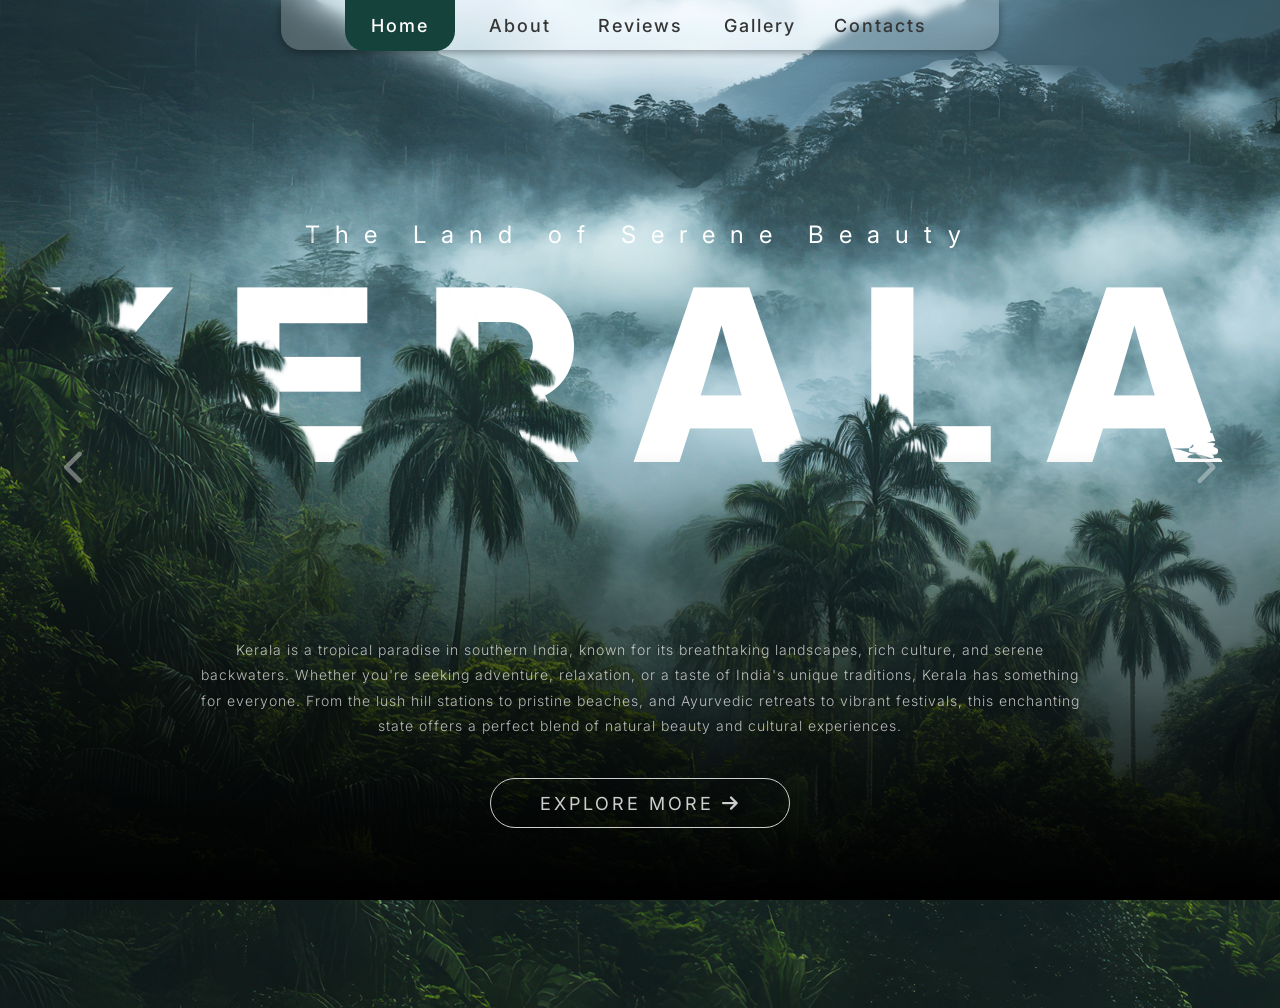
<file: Travelo-Travel-Agency-Website-main/Travelo-Travel-Agency-Website-main/ExploreScape-Travel-website-main/index.html>
<!DOCTYPE html>
<html lang="en">
<head>
  <meta charset="UTF-8">
  <meta name="viewport" content="width=device-width, initial-scale=1.0">
  <title>ExploreScape</title>

  <!-- fontawesome -->
  <link rel="stylesheet" href="https://cdnjs.cloudflare.com/ajax/libs/font-awesome/6.0.0-beta3/css/all.min.css">

  <!-- stylesheet -->
   <link rel="stylesheet" href="styles.css">
</head>
<body>

  <header>
    <nav>
      <a class="nav-items active">Home</a>
      <a class="nav-items">About</a>
      <a class="nav-items">Reviews</a>
      <a class="nav-items">Gallery</a>
      <a class="nav-items">Contacts</a>
    </nav>
  </header>

  <div class="content">
    <img src="img/bac 3.png" alt="background" class="back-3">

    <div class="title">
      <h3>The Land of Serene Beauty</h3>
      <h1>kerala</h1>
    </div>

    <img src="img/bac 2.2.png" alt="background" class="back-2">
    <img src="img/bac 1.png" alt="background" class="back-1">

    <div class="info-wrap">
      <p>
        Kerala is a tropical paradise in southern India, known for its breathtaking landscapes, rich culture, and serene backwaters. Whether you're seeking adventure, relaxation, or a taste of India's unique traditions, Kerala has something for everyone. From the lush hill stations to pristine beaches, and Ayurvedic retreats to vibrant festivals, this enchanting state offers a perfect blend of natural beauty and cultural experiences.
      </p>
    </div>
    

    <div class="cta">
      <button>
        Explore More
        <i class="fa-solid fa-arrow-right"></i>
      </button>
    </div>

    <div class="slider">
      <i class="fa-solid fa-chevron-left"></i>
      <i class="fa-solid fa-chevron-right"></i>
    </div>
  </div>
  
</body>
</html>
</file>
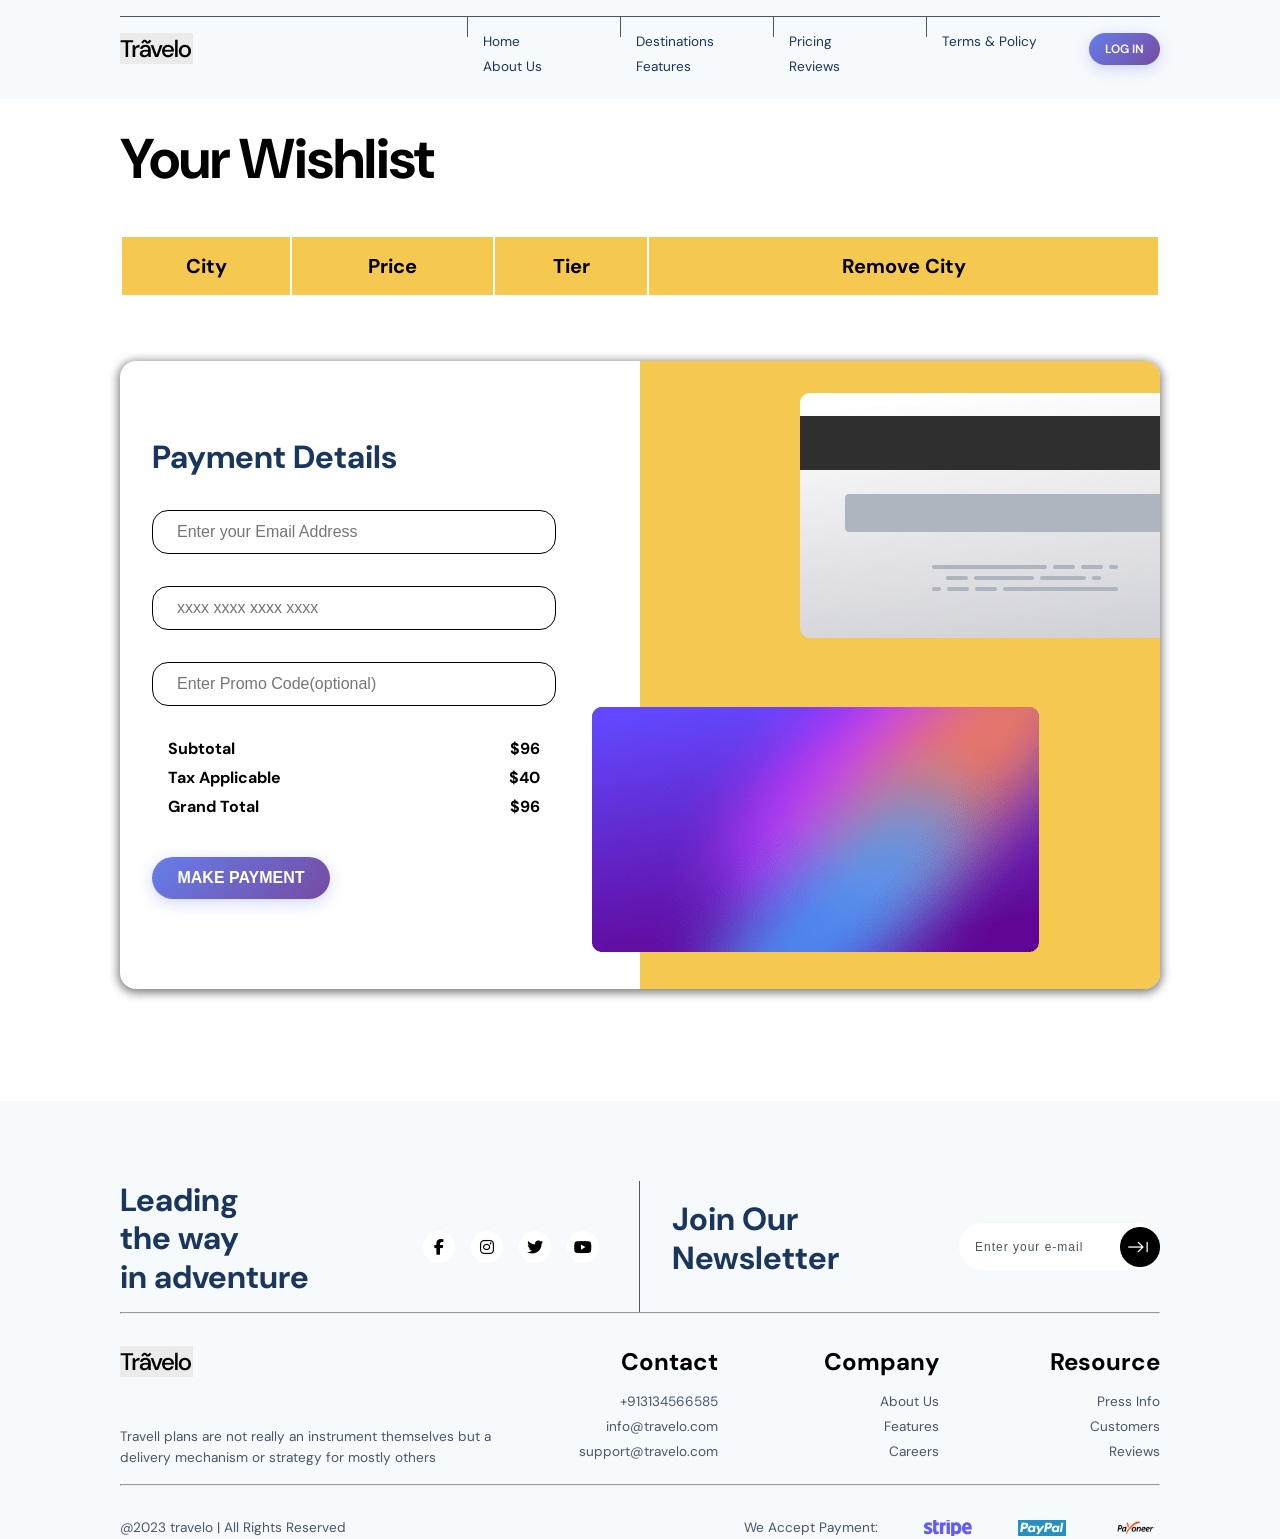
<file: Travelo-Travel-Agency-Website-main/Travelo-Travel-Agency-Website-main/checkout.html>
<!DOCTYPE html>
<html lang="en">
  <head>
    <meta charset="UTF-8" />
    <meta name="viewport" content="width=device-width, initial-scale=1.0" />
    <link rel="stylesheet" href="./main.css" />
    <link
      rel="stylesheet"
      href="https://cdnjs.cloudflare.com/ajax/libs/font-awesome/6.4.0/css/all.min.css"
      integrity="sha512-iecdLmaskl7CVkqkXNQ/ZH/XLlvWZOJyj7Yy7tcenmpD1ypASozpmT/E0iPtmFIB46ZmdtAc9eNBvH0H/ZpiBw=="
      crossorigin="anonymous"
      referrerpolicy="no-referrer"
    />
    <title>Checkout</title>
    <style>
      .checkout-items-container {
        padding: 2rem 0 4rem 0;
      }
      .checkout-items-container table {
        width: min(65rem, 100%);
        margin: auto;
      }
      .checkout-items-container table thead {
        width: 100%;
        text-align: center;
        background-color: #f5c94f;
      }
      .checkout-items-container table thead th {
        padding: 1rem 0;
        font-size: 1.25rem;
      }
      .checkout-items-container table tbody {
        width: 100%;
        text-align: center;
      }
      .checkout-items-container table tbody td {
        padding: 1rem 0;
        background-color: var(--highlight-dark);
        font-size: 1rem;
        transition: all 0.2s ease-out;
      }
      .checkout-items-container table tbody tr:hover td {
        background-color: #e8e8e8;
      }
      .checkout-items-container table tbody td select {
        border: 1px solid #6a96e2;
        padding: 0.5rem;
        color: #6a96e2;
        cursor: pointer;
        /* border-radius: 50px; */
      }
      .checkout-items-container table tbody td select:checked {
        border-color: #6a96e2;
      }
      .checkout-items-container table tbody td select > option {
        padding: 0.5rem 1rem;
      }
      .checkout-items-container table tbody td button {
        border: none;
        background-color: transparent;
        border: 1px solid #e6707c;
        border-radius: 50px;
        padding: 0.5rem 1rem;
        font-size: 0.75rem;
        color: #e6707c;
      }

      .checkout-container {
        width: 100%;
        display: flex;
        align-items: center;
        justify-content: space-between;
        box-shadow: 0 2px 10px 2px rgba(0, 0, 0, 0.5);
        border-radius: 1rem;
        overflow: hidden !important;
        margin-bottom: 4rem;
      }
      .checkout-container > * {
        width: 45%;
      }
      #checkout-form {
        padding: 2rem;
        display: grid;
        grid-template-columns: 1fr 1fr;
        gap: 1rem;
        grid-template-areas:
          "h3 h3"
          "input-email input-email"
          "input-card input-card"
          "input-promo input-promo"
          "payment payment"
          "btn btn";
      }
      #checkout-form h3 {
        grid-area: h3;
      }
      #checkout-form input {
        grid-column: span 2;
        padding: 0.75rem 1.5rem;
        border-radius: 1rem;
        border: none;
        border: 1px solid black;
        font-size: 1rem;
        margin-bottom: 1rem;
      }
      #checkout-form input:last-child {
        border: none;
        grid-column: span 1;
        border-radius: 50px;
        margin-bottom: 1rem;
      }
      #checkout-form > div {
        grid-area: payment;
        margin-bottom: 1rem;
      }
      #checkout-form > div > div {
        display: flex;
        align-items: center;
        justify-content: space-between;
        margin-bottom: 0.5rem;
        padding: 0 1rem;
      }

      .checkout-container > div:nth-child(2) {
        background-color: #f5c94f;
        position: relative;
        width: 50%;
      }
      .checkout-container > div:nth-child(2) > img {
        position: relative;
        padding: 2rem 0;
      }
      .checkout-container > div:nth-child(2) > img:nth-child(1) {
        left: 10rem;
      }
      .checkout-container > div:nth-child(2) > img:nth-child(2) {
        right: 3rem;
        margin: 0;
      }
      @media screen and (max-width: 768px) {
        /* #checkout-container {
          flex-direction: column;
        } */
        .checkout-container > div:nth-child(2) {
          background-color: #f5c94f;
          position: relative;
          width: 30%;
        }
        .checkout-container > div:nth-child(2) > img:nth-child(2) {
          right: 2rem;
          margin: 0;
        }
      }
    </style>
  </head>
  <body>
    <header>
      <nav>
        <div class="container">
          <div class="nav">
            <img src="./images/Travelo Logo.jpg" alt="Travelo Logo" />
            <ul>
              <li>
                <a href="/index.html" class="link">Home</a>
                <a href="/templates/about.html" class="link">About Us</a>
              </li>
              <li>
                <a href="/templates/destinations.html" class="link"
                  >Destinations</a
                >
                <a href="/templates/services.html" class="link">Features</a>
              </li>
              <li>
                <a href="./templates/prices.html" class="link">Pricing</a>
                <a href="./templates/reviews.html" class="link">Reviews</a>
              </li>
              <li>
                <a href="./templates/terms.html" class="link">Terms & Policy</a>
              </li>
            </ul>
            <div class="cta first">
              <a class="primary-btn small">Log In</a>
            </div>
            <i
              class="fa-solid fa-bars"
              style="color: #000000"
              id="nav-icon"
              onclick="toggleSidebar()"
            ></i>
            <div id="sidebar" class="sidebar">
              <ul>
                <li>
                  <a href="/" class="link">Home</a>
                  <a href="/templates/about.html" class="link">About Us</a>
                </li>
                <li>
                  <a href="/templates/destinations.html" class="link"
                    >Destinations</a
                  >
                  <a href="/templates/services.html" class="link">Features</a>
                </li>
                <li>
                  <a href="./templates/prices.html" class="link">Pricing</a>
                  <a href="./templates/reviews.html" class="link">Reviews</a>
                </li>
              </ul>
              <div class="cta second">
                <a class="primary-btn small">Log In</a>
              </div>
            </div>
          </div>
        </div>
      </nav>
    </header>
    <main class="fade-in">
      <div class="container">
        <div class="checkout-items-container">
          <h2>Your Wishlist</h2>
          <table id="checkout-wishlist">
            <thead>
              <th>City</th>
              <th>Price</th>
              <th>Tier</th>
              <th>Remove City</th>
            </thead>
            <tbody></tbody>
          </table>
        </div>
        <div class="checkout-container">
          <form id="checkout-form">
            <h3>Payment Details</h3>
            <input
              type="email"
              id="email"
              placeholder="Enter your Email Address"
            />
            <input
              type="text"
              placeholder="xxxx xxxx xxxx xxxx"
              id="credit-card"
            />
            <input
              type="text"
              id="promo-code"
              placeholder="Enter Promo Code(optional)"
            />
            <div>
              <div>
                <h4>Subtotal</h4>
                <strong id="sub-total">$96</strong>
              </div>
              <div>
                <h4>Tax Applicable</h4>
                <strong>$40</strong>
              </div>
              <div>
                <h4>Grand Total</h4>
                <strong id="grand-total">$96</strong>
              </div>
            </div>
            <input type="submit" value="Make Payment" class="primary-btn" />
          </form>
          <div>
            <img
              src="./images/bg-card-back.png"
              alt="Payment Card Back image"
            />
            <img
              src="./images/bg-card-front.png"
              alt="Payment Card Front IMage"
            />
          </div>
        </div>
      </div>
    </main>
    <div class="wishlist" id="wishlist" style="display: none">
      <i class="fa-solid fa-cart-shopping"></i>
    </div>
    <div id="wishlist-container" class="wishlist-container">
      <div class="wishlist-content" id="wishlist-content"></div>
      <div>
        <p style="margin-bottom: 1rem">
          Total Estimated Price : <strong id="total-amount">0</strong>
        </p>
        <button id="buy" class="primary-btn">Checkout Now</button>
      </div>
    </div>
    <footer>
      <div class="container">
        <div>
          <div class="socials">
            <h3>Leading the way in adventure</h3>
            <div>
              <a href="https://www.facebook.com/" target="_blank">
                <i class="fa-brands fa-facebook-f" style="color: #000000"></i>
              </a>

              <a href="https://www.instagram.com/" target="_blank">
                <i class="fa-brands fa-instagram" style="color: #000000"></i>
              </a>
              <a href="https://www.twitter.com/" target="_blank">
                <i class="fa-brands fa-twitter" style="color: #000000"></i>
              </a>
              <a href="https://www.youtube.com/" target="_blank">
                <i class="fa-brands fa-youtube" style="color: #000000"></i>
              </a>
            </div>
          </div>
          <div class="newsletter">
            <h3>Join Our Newsletter</h3>
            <input type="email" placeholder="Enter your e-mail" />
            <img
              src="./images/icons/cta-btn.png"
              alt="Submit Icon"
              onclick="showPopup()"
            />
            <div id="popup" class="popup"></div>
          </div>
        </div>
        <hr />
        <div>
          <div>
            <img src="./images/Travelo Logo.jpg" alt="Travelo Logo" />
            <p>
              Travell plans are not really an instrument themselves but a
              delivery mechanism or strategy for mostly others
            </p>
          </div>
          <div>
            <h4>Contact</h4>
            <a href="/">+913134566585</a>
            <a href="">info@travelo.com</a>
            <a href="">support@travelo.com</a>
          </div>
          <div>
            <h4>Company</h4>
            <a href="/">About Us</a>
            <a href="">Features</a>
            <a href="">Careers</a>
          </div>
          <div>
            <h4>Resource</h4>
            <a href="/">Press Info</a>
            <a href="">Customers</a>
            <a href="">Reviews</a>
          </div>
        </div>
        <hr />
        <div>
          <p>@2023 travelo | All Rights Reserved</p>
          <div>
            <p>We Accept Payment:</p>
            <img src="./images/icons/logos_stripe.svg" alt="Stripe Logo" />
            <img src="./images/icons/Paypal.svg" alt="Paypal Logo" />
            <img src="./images/icons/Payonner 1.svg" alt="Payoneer Logo" />
          </div>
        </div>
      </div>
    </footer>
  </body>
  <script src="./main.js"></script>
  <script>
    let subTotal = document.getElementById("sub-total");
    let grandTotal = document.getElementById("grand-total");
    // let userLogin = JSON.parse(localStorage.getItem("user-login"));
    let checkoutCart = userLogin.cart;
    let checkoutCartContainer = document.getElementById("checkout-wishlist");
    let tbody = document.querySelector("tbody");
    // console.log(checkoutCart);
    displayCheckoutCart();
    displaySubTotal();
    function displayCheckoutCart() {
      tbody.innerText = "";
      checkoutCart.map((item, i) => {
        // console.log(item);
        let tr = document.createElement("tr");

        let city = document.createElement("td");
        city.innerText = item.name;

        let updatedPrice = item.updatedPrice;
        let price = document.createElement("td");
        let plan;
        if (updatedPrice) {
          if (updatedPrice / 3 == item.price) {
            plan = "Elite";
          } else if (updatedPrice / 2 == item.price) {
            plan = "Premium";
          } else if (updatedPrice == item.price) {
            plan = "Basic";
          }
          price.innerText = `$${updatedPrice}`;
        } else {
          plan = "Basic";
          price.innerText = `$${item.price}`;
        }
        console.log(price);

        let tierTD = document.createElement("td");
        let tier = document.createElement("select");
        let options = ["Basic", "Premium", "Elite"];
        for (let i = 0; i < options.length; i++) {
          let optionElement = document.createElement("option");
          optionElement.text = options[i];
          optionElement.value = options[i];
          tier.appendChild(optionElement);
        }
        for (let value of options) {
          if (plan == value) {
            tier.value = value;
          }
        }
        tier.addEventListener("change", () => {
          let v = tier.value;
          let updatedPrice;
          if (v == "Basic") {
            updatedPrice = item.price;
          } else if (v == "Elite") {
            updatedPrice = 3 * item.price;
          } else if (v == "Premium") {
            updatedPrice = 2 * item.price;
          }
          checkoutCart[i].updatedPrice = updatedPrice;
          price.innerText = `$${updatedPrice}`;
          userLogin.cart = checkoutCart;
          localStorage.setItem("user-login", JSON.stringify(userLogin));
          updateUsers();
          // localStorage.setItem("checkout", JSON.stringify(checkoutCart));
          displaySubTotal();
        });
        tierTD.append(tier);

        // let days = document.createElement("td");
        // let daysInp = document.createElement("input");
        // daysInp.setAttribute("type", "number");
        // if (!item.days) {
        //   daysInp.value = 1;
        // } else {
        //   daysInp.value = item.days;
        // }
        // daysInp.addEventListener("change", () => {
        //   let newValue = daysInp.value;
        //   item.days = newValue;
        // });
        // days.appendChild(daysInp);

        let td = document.createElement("td");
        let remove = document.createElement("button");
        remove.innerText = "Remove";
        remove.addEventListener("click", () => {
          checkoutCart.splice(i, 1);
          userLogin.cart = checkoutCart;
          localStorage.setItem("user-login", JSON.stringify(userLogin));
          updateUsers();
          displayCheckoutCart();
          displaySubTotal();
        });
        td.append(remove);

        tr.append(city, price, tierTD, td);
        tbody.append(tr);
      });
    }

    function displaySubTotal() {
      let sum = 0;
      subTotal.innerText = "";
      grandTotal.innerText = "";
      checkoutCart.forEach((item) => {
        if (item.updatedPrice) {
          sum += item.updatedPrice;
        } else {
          sum += item.price;
        }
      });
      if (sum == 0) {
        subTotal.innerText = `$${0}`;
        grandTotal.innerText = `$${0}`;
      } else {
        subTotal.innerText = `$${sum}`;
        grandTotal.innerText = `$${sum + 40}`;
      }
    }
  </script>
</html>
</file>
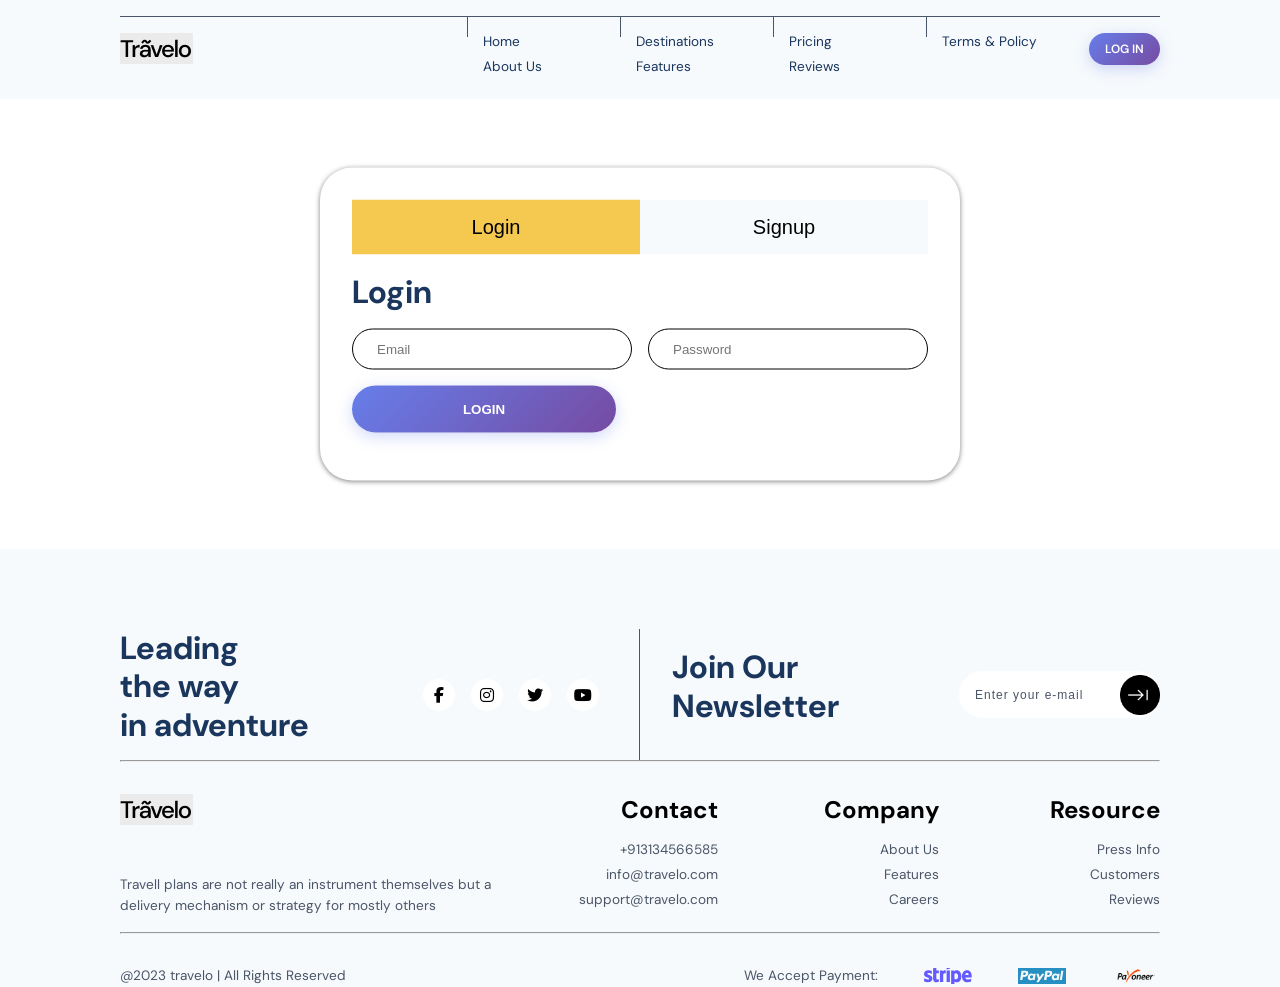
<file: Travelo-Travel-Agency-Website-main/Travelo-Travel-Agency-Website-main/signup.html>
<!DOCTYPE html>
<html>
  <head>
    <meta charset="UTF-8" />
    <meta name="viewport" content="width=device-width, initial-scale=1.0" />
    <link rel="stylesheet" href="./main.css" />
    <link
      rel="stylesheet"
      href="https://cdnjs.cloudflare.com/ajax/libs/font-awesome/6.4.0/css/all.min.css"
      integrity="sha512-iecdLmaskl7CVkqkXNQ/ZH/XLlvWZOJyj7Yy7tcenmpD1ypASozpmT/E0iPtmFIB46ZmdtAc9eNBvH0H/ZpiBw=="
      crossorigin="anonymous"
      referrerpolicy="no-referrer"
    />
    <title>Login/Signup Form</title>
    <style>
      main {
        min-height: 50vh;
        position: relative;
      }
      .login {
        padding: 2rem;
        width: min(40rem, 100%);
        box-shadow: 0 1px 5px 0 rgba(0, 0, 0, 0.5);
        position: absolute;
        top: 50%;
        left: 50%;
        transform: translate(-50%, -50%);
        border-radius: 2rem;
      }

      .tab {
        overflow: hidden;
        margin-bottom: 1rem;
        display: flex;
        align-items: center;
        justify-content: space-between;
      }

      .tab button {
        width: 50%;
        padding: 1rem 0;
        border: none;
        background-color: var(--background);
        font-size: 1.25rem;
      }

      .tab button.active {
        background-color: #f5c94f;
      }

      .tabcontent {
        display: none;
      }

      #signupForm,
      #loginForm {
        display: none;
      }

      #successMessage,
      #signupSuccessMessage {
        position: fixed;
        bottom: 20px;
        right: 20px;
        padding: 10px 20px;
        background-color: #4caf50;
        color: white;
        border-radius: 5px;
        display: none;
      }
      #loginForm form,
      #signupForm form {
        display: grid;
        grid-template-columns: 1fr 1fr;
        gap: 1rem;
      }
      input {
        padding: 0.75rem 1.5rem;
        border-radius: 50px;
        border: none;
        border: 1px solid black;
      }
      input:focus {
        border-color: #f5c94f;
      }
    </style>
  </head>
  <body>
    <header>
      <nav>
        <div class="container">
          <div class="nav">
            <img src="./images/Travelo Logo.jpg" alt="Travelo Logo" />
            <ul>
              <li>
                <a href="/" class="link">Home</a>
                <a href="./templates/about.html" class="link">About Us</a>
              </li>
              <li>
                <a href="/templates/destinations.html" class="link"
                  >Destinations</a
                >
                <a href="./templates/services.html" class="link">Features</a>
              </li>
              <li>
                <a href="/templates/prices.html" class="link">Pricing</a>
                <a href="/templates/reviews.html" class="link">Reviews</a>
              </li>
              <li>
                <a href="./templates/terms.html" class="link">Terms & Policy</a>
              </li>
            </ul>
            <div class="cta">
              <a href="/" class="primary-btn small">Log In</a>
            </div>
          </div>
        </div>
      </nav>
    </header>
    <main>
      <div class="container login">
        <div class="tab">
          <button
            id="loginTab"
            class="tablinks active"
            onclick="openTab(event, 'loginForm')"
          >
            Login
          </button>
          <button
            id="signupTab"
            class="tablinks"
            onclick="openTab(event, 'signupForm')"
          >
            Signup
          </button>
        </div>
        <div>
          <div id="loginForm" class="tabcontent">
            <h3>Login</h3>
            <form onsubmit="login(event)">
              <input
                type="email"
                id="loginEmail"
                placeholder="Email"
                required
              />
              <input
                type="password"
                id="loginPassword"
                placeholder="Password"
                required
              />
              <button type="submit" class="primary-btn">Login</button>
            </form>
          </div>

          <div id="signupForm" class="tabcontent">
            <h3>Signup</h3>
            <form onsubmit="signup(event)">
              <input type="text" id="signupName" placeholder="Name" required />
              <input
                type="email"
                id="signupEmail"
                placeholder="Email"
                required
              />
              <input
                type="password"
                id="signupPassword"
                placeholder="Password"
                required
              />
              <input
                type="password"
                id="signupConfirmPassword"
                placeholder="Confirm Password"
                required
              />
              <button type="submit" class="primary-btn">Signup</button>
            </form>
          </div>
        </div>
      </div>
      <div id="successMessage">Success! You have logged in.</div>
      <div id="signupSuccessMessage">
        Success! Your account has been created.
      </div>
    </main>

    <footer>
      <div class="container">
        <div>
          <div class="socials">
            <h3>Leading the way in adventure</h3>
            <div>
              <a href="https://www.facebook.com/" target="_blank">
                <i class="fa-brands fa-facebook-f" style="color: #000000"></i>
              </a>

              <a href="https://www.instagram.com/" target="_blank">
                <i class="fa-brands fa-instagram" style="color: #000000"></i>
              </a>
              <a href="https://www.twitter.com/" target="_blank">
                <i class="fa-brands fa-twitter" style="color: #000000"></i>
              </a>
              <a href="https://www.youtube.com/" target="_blank">
                <i class="fa-brands fa-youtube" style="color: #000000"></i>
              </a>
            </div>
          </div>
          <div class="newsletter">
            <h3>Join Our Newsletter</h3>
            <input type="email" placeholder="Enter your e-mail" />
            <img src="./images/icons/cta-btn.png" alt="Submit Icon" />
          </div>
        </div>
        <hr />
        <div>
          <div>
            <img src="./images/Travelo Logo.jpg" alt="Travelo Logo" />
            <p>
              Travell plans are not really an instrument themselves but a
              delivery mechanism or strategy for mostly others
            </p>
          </div>
          <div>
            <h4>Contact</h4>
            <a href="/">+913134566585</a>
            <a href="">info@travelo.com</a>
            <a href="">support@travelo.com</a>
          </div>
          <div>
            <h4>Company</h4>
            <a href="/">About Us</a>
            <a href="">Features</a>
            <a href="">Careers</a>
          </div>
          <div>
            <h4>Resource</h4>
            <a href="/">Press Info</a>
            <a href="">Customers</a>
            <a href="">Reviews</a>
          </div>
        </div>
        <hr />
        <div>
          <p>@2023 travelo | All Rights Reserved</p>
          <div>
            <p>We Accept Payment:</p>
            <img src="./images/icons/logos_stripe.svg" alt="Stripe Logo" />
            <img src="./images/icons/Paypal.svg" alt="Paypal Logo" />
            <img src="./images/icons/Payonner 1.svg" alt="Payoneer Logo" />
          </div>
        </div>
      </div>
    </footer>
    <script src="./main.js"></script>
    <script>
      // Check if the email already exists in local storage
      let loggedIn = JSON.parse(localStorage.getItem("loggedIn"));

      if (!loggedIn) {
        localStorage.setItem("loggedIn", false);
      }
      function isEmailExists(email) {
        const users = JSON.parse(localStorage.getItem("users"));
        if (users) {
          return users.some((user) => user.email === email);
        }
        return false;
      }

      // Save user data to local storage
      function saveUserData(name, email, password) {
        const users = JSON.parse(localStorage.getItem("users")) || [];
        users.push({ name, email, password });
        localStorage.setItem("users", JSON.stringify(users));
      }

      // Login event handler
      function login(event) {
        event.preventDefault();
        const email = document.getElementById("loginEmail").value;
        const password = document.getElementById("loginPassword").value;

        const users = JSON.parse(localStorage.getItem("users"));
        if (users) {
          const user = users.find(
            (user) => user.email === email && user.password === password
          );
          if (user) {
            showLoginSuccessMessage();
            localStorage.setItem("loggedIn", true);
            if (!user.cart) {
              user.cart = [];
            }
            localStorage.setItem("user-login", JSON.stringify(user));
            resetLoginForm();
            window.location.href = "/";
          } else {
            alert("Invalid email or password.");
          }
        } else {
          alert("Invalid email or password.");
        }
      }

      // Signup event handler
      function signup(event) {
        event.preventDefault();
        const name = document.getElementById("signupName").value;
        const email = document.getElementById("signupEmail").value;
        const password = document.getElementById("signupPassword").value;
        const confirmPassword = document.getElementById(
          "signupConfirmPassword"
        ).value;

        if (password.length < 8) {
          alert("Password must be at least 8 characters long.");
          return;
        }

        if (password !== confirmPassword) {
          alert("Passwords do not match.");
          return;
        }

        if (isEmailExists(email)) {
          alert("Email already exists. Please login instead.");
          return;
        }

        saveUserData(name, email, password);
        showSignupSuccessMessage();
        resetSignupForm();
      }

      // Show success message popup for login
      function showLoginSuccessMessage() {
        const successMessage = document.getElementById("successMessage");
        successMessage.style.display = "block";
        setTimeout(() => {
          successMessage.style.display = "none";
        }, 2000);
      }

      // Show success message popup for signup
      function showSignupSuccessMessage() {
        const signupSuccessMessage = document.getElementById(
          "signupSuccessMessage"
        );
        signupSuccessMessage.style.display = "block";
        setTimeout(() => {
          signupSuccessMessage.style.display = "none";
        }, 2000);
      }

      // Reset login form
      function resetLoginForm() {
        document.getElementById("loginEmail").value = "";
        document.getElementById("loginPassword").value = "";
      }

      // Reset signup form
      function resetSignupForm() {
        document.getElementById("signupName").value = "";
        document.getElementById("signupEmail").value = "";
        document.getElementById("signupPassword").value = "";
        document.getElementById("signupConfirmPassword").value = "";
      }

      // Switch between login and signup tabs
      function openTab(event, tabName) {
        const tablinks = document.getElementsByClassName("tablinks");
        for (let i = 0; i < tablinks.length; i++) {
          tablinks[i].classList.remove("active");
        }
        event.currentTarget.classList.add("active");

        const tabcontent = document.getElementsByClassName("tabcontent");
        for (let i = 0; i < tabcontent.length; i++) {
          tabcontent[i].style.display = "none";
        }
        document.getElementById(tabName).style.display = "block";
      }

      // Set the default active tab
      document.getElementById("loginTab").click();
    </script>
  </body>
</html>
</file>
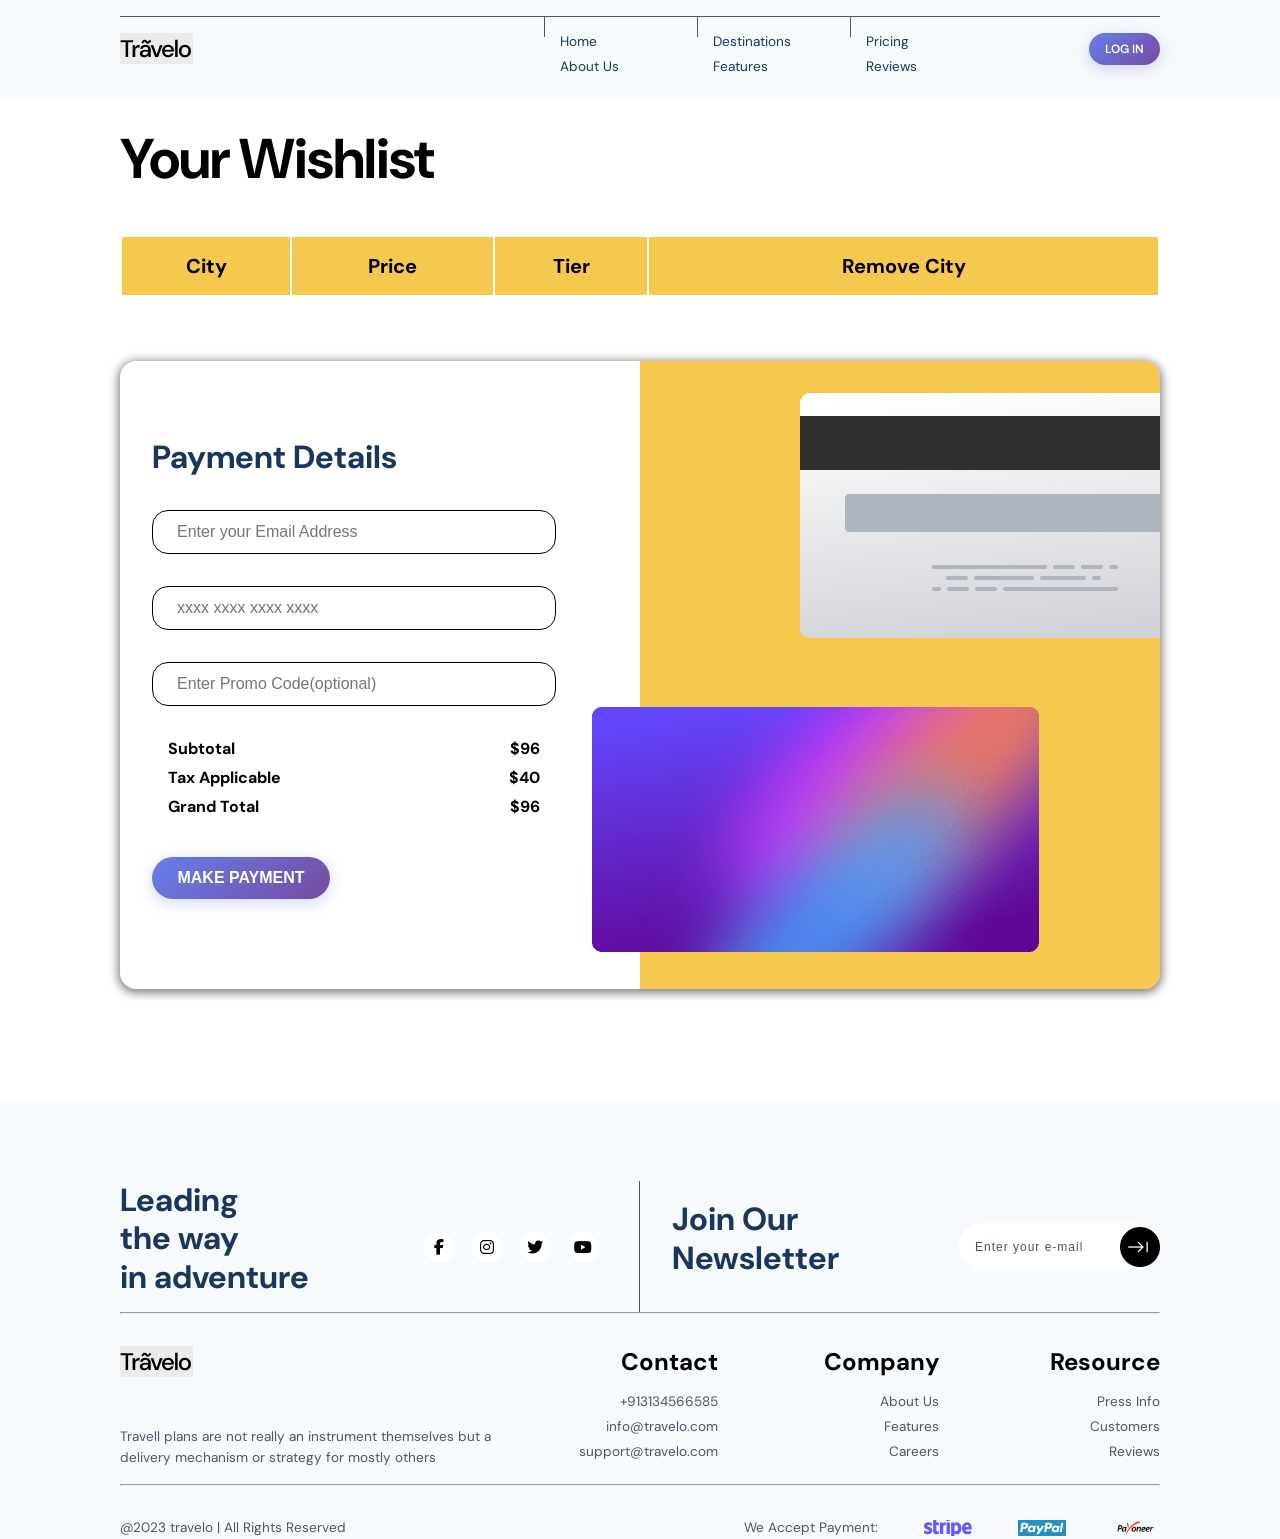
<file: Travelo-Travel-Agency-Website-main/Travelo-Travel-Agency-Website-main/templates/checkout.html>
<!DOCTYPE html>
<html lang="en">
  <head>
    <meta charset="UTF-8" />
    <meta name="viewport" content="width=device-width, initial-scale=1.0" />
    <link rel="stylesheet" href="../main.css" />
    <link
      rel="stylesheet"
      href="https://cdnjs.cloudflare.com/ajax/libs/font-awesome/6.4.0/css/all.min.css"
      integrity="sha512-iecdLmaskl7CVkqkXNQ/ZH/XLlvWZOJyj7Yy7tcenmpD1ypASozpmT/E0iPtmFIB46ZmdtAc9eNBvH0H/ZpiBw=="
      crossorigin="anonymous"
      referrerpolicy="no-referrer"
    />
    <title>Checkout</title>
    <style>
      .checkout-items-container {
        padding: 2rem 0 4rem 0;
      }
      .checkout-items-container table {
        width: min(65rem, 100%);
        margin: auto;
      }
      .checkout-items-container table thead {
        width: 100%;
        text-align: center;
        background-color: #f5c94f;
      }
      .checkout-items-container table thead th {
        padding: 1rem 0;
        font-size: 1.25rem;
      }
      .checkout-items-container table tbody {
        width: 100%;
        text-align: center;
      }
      .checkout-items-container table tbody td {
        padding: 1rem 0;
        background-color: var(--highlight-dark);
        font-size: 1rem;
        transition: all 0.2s ease-out;
      }
      .checkout-items-container table tbody tr:hover td {
        background-color: #e8e8e8;
      }
      .checkout-items-container table tbody td select {
        border: 1px solid #6a96e2;
        padding: 0.5rem;
        color: #6a96e2;
        cursor: pointer;
        /* border-radius: 50px; */
      }
      .checkout-items-container table tbody td select:checked {
        border-color: #6a96e2;
      }
      .checkout-items-container table tbody td select > option {
        padding: 0.5rem 1rem;
      }
      .checkout-items-container table tbody td button {
        border: none;
        background-color: transparent;
        border: 1px solid #e6707c;
        border-radius: 50px;
        padding: 0.5rem 1rem;
        font-size: 0.75rem;
        color: #e6707c;
      }

      .checkout-container {
        width: 100%;
        display: flex;
        align-items: center;
        justify-content: space-between;
        box-shadow: 0 2px 10px 2px rgba(0, 0, 0, 0.5);
        border-radius: 1rem;
        overflow: hidden !important;
        margin-bottom: 4rem;
      }
      .checkout-container > * {
        width: 45%;
      }
      #checkout-form {
        padding: 2rem;
        display: grid;
        grid-template-columns: 1fr 1fr;
        gap: 1rem;
        grid-template-areas:
          "h3 h3"
          "input-email input-email"
          "input-card input-card"
          "input-promo input-promo"
          "payment payment"
          "btn btn";
      }
      #checkout-form h3 {
        grid-area: h3;
      }
      #checkout-form input {
        grid-column: span 2;
        padding: 0.75rem 1.5rem;
        border-radius: 1rem;
        border: none;
        border: 1px solid black;
        font-size: 1rem;
        margin-bottom: 1rem;
      }
      #checkout-form input:last-child {
        border: none;
        grid-column: span 1;
        border-radius: 50px;
        margin-bottom: 1rem;
      }
      #checkout-form > div {
        grid-area: payment;
        margin-bottom: 1rem;
      }
      #checkout-form > div > div {
        display: flex;
        align-items: center;
        justify-content: space-between;
        margin-bottom: 0.5rem;
        padding: 0 1rem;
      }

      .checkout-container > div:nth-child(2) {
        background-color: #f5c94f;
        position: relative;
        width: 50%;
      }
      .checkout-container > div:nth-child(2) > img {
        position: relative;
        padding: 2rem 0;
      }
      .checkout-container > div:nth-child(2) > img:nth-child(1) {
        left: 10rem;
      }
      .checkout-container > div:nth-child(2) > img:nth-child(2) {
        right: 3rem;
        margin: 0;
      }
      @media screen and (max-width: 768px) {
        /* #checkout-container {
          flex-direction: column;
        } */
        .checkout-container > div:nth-child(2) {
          background-color: #f5c94f;
          position: relative;
          width: 30%;
        }
        .checkout-container > div:nth-child(2) > img:nth-child(2) {
          right: 2rem;
          margin: 0;
        }
      }
    </style>
  </head>
  <body>
    <header>
      <nav>
        <div class="container">
          <div class="nav">
            <img src="../images/Travelo Logo.jpg" alt="Travelo Logo" />
            <ul>
              <li>
                <a href="../index.html" class="link">Home</a>
                <a href="./about.html" class="link">About Us</a>
              </li>
              <li>
                <a href="./destinations.html" class="link">Destinations</a>
                <a href="./services.html" class="link">Features</a>
              </li>
              <li>
                <a href="./prices.html" class="link">Pricing</a>
                <a href="./reviews.html" class="link">Reviews</a>
              </li>
            </ul>
            <div class="cta first">
              <a class="primary-btn small">Log In</a>
            </div>
            <i
              class="fa-solid fa-bars"
              style="color: #000000"
              id="nav-icon"
              onclick="toggleSidebar()"
            ></i>
            <div id="sidebar" class="sidebar">
              <ul>
                <li>
                  <a href="../index.html" class="link">Home</a>
                  <a href="./about.html" class="link">About Us</a>
                </li>
                <li>
                  <a href="./destinations.html" class="link">Destinations</a>
                  <a href="./services.html" class="link">Features</a>
                </li>
                <li>
                  <a href="./prices.html" class="link">Pricing</a>
                  <a href="./reviews.html" class="link">Reviews</a>
                </li>
                <li>
                  <a href="./terms.html" class="link"
                    >Terms & Policy</a
                  >
                </li>
              </ul>
              <div class="cta second">
                <a class="primary-btn small">Log In</a>
              </div>
            </div>
          </div>
        </div>
      </nav>
    </header>
    <main class="fade-in">
      <div class="container">
        <div class="checkout-items-container">
          <h2>Your Wishlist</h2>
          <table id="checkout-wishlist">
            <thead>
              <th>City</th>
              <th>Price</th>
              <th>Tier</th>
              <th>Remove City</th>
            </thead>
            <tbody></tbody>
          </table>
        </div>
        <div class="checkout-container">
          <form id="checkout-form">
            <h3>Payment Details</h3>
            <input
              type="email"
              id="email"
              placeholder="Enter your Email Address"
            />
            <input
              type="text"
              placeholder="xxxx xxxx xxxx xxxx"
              id="credit-card"
            />
            <input
              type="text"
              id="promo-code"
              placeholder="Enter Promo Code(optional)"
            />
            <div>
              <div>
                <h4>Subtotal</h4>
                <strong id="sub-total">$96</strong>
              </div>
              <div>
                <h4>Tax Applicable</h4>
                <strong>$40</strong>
              </div>
              <div>
                <h4>Grand Total</h4>
                <strong id="grand-total">$96</strong>
              </div>
            </div>
            <input type="submit" value="Make Payment" class="primary-btn" />
          </form>
          <div>
            <img
              src="../images/bg-card-back.png"
              alt="Payment Card Back image"
            />
            <img
              src="../images/bg-card-front.png"
              alt="Payment Card Front IMage"
            />
          </div>
        </div>
      </div>
    </main>
    <div class="wishlist" id="wishlist" style="display: none">
      <i class="fa-solid fa-cart-shopping"></i>
    </div>
    <div id="wishlist-container" class="wishlist-container">
      <div class="wishlist-content" id="wishlist-content"></div>
      <div>
        <p style="margin-bottom: 1rem">
          Total Estimated Price : <strong id="total-amount">0</strong>
        </p>
        <button id="buy" class="primary-btn">Checkout Now</button>
      </div>
    </div>
    <footer>
      <div class="container">
        <div>
          <div class="socials">
            <h3>Leading the way in adventure</h3>
            <div>
              <a href="https://www.facebook.com/" target="_blank">
                <i class="fa-brands fa-facebook-f" style="color: #000000"></i>
              </a>

              <a href="https://www.instagram.com/" target="_blank">
                <i class="fa-brands fa-instagram" style="color: #000000"></i>
              </a>
              <a href="https://www.twitter.com/" target="_blank">
                <i class="fa-brands fa-twitter" style="color: #000000"></i>
              </a>
              <a href="https://www.youtube.com/" target="_blank">
                <i class="fa-brands fa-youtube" style="color: #000000"></i>
              </a>
            </div>
          </div>
          <div class="newsletter">
            <h3>Join Our Newsletter</h3>
            <input type="email" placeholder="Enter your e-mail" />
            <img
              src="../images/icons/cta-btn.png"
              alt="Submit Icon"
              onclick="showPopup()"
            />
            <div id="popup" class="popup"></div>
          </div>
        </div>
        <hr />
        <div>
          <div>
            <img src="../images/Travelo Logo.jpg" alt="Travelo Logo" />
            <p>
              Travell plans are not really an instrument themselves but a
              delivery mechanism or strategy for mostly others
            </p>
          </div>
          <div>
            <h4>Contact</h4>
            <a href="/">+913134566585</a>
            <a href="">info@travelo.com</a>
            <a href="">support@travelo.com</a>
          </div>
          <div>
            <h4>Company</h4>
            <a href="/">About Us</a>
            <a href="">Features</a>
            <a href="">Careers</a>
          </div>
          <div>
            <h4>Resource</h4>
            <a href="/">Press Info</a>
            <a href="">Customers</a>
            <a href="">Reviews</a>
          </div>
        </div>
        <hr />
        <div>
          <p>@2023 travelo | All Rights Reserved</p>
          <div>
            <p>We Accept Payment:</p>
            <img src="../images/icons/logos_stripe.svg" alt="Stripe Logo" />
            <img src="../images/icons/Paypal.svg" alt="Paypal Logo" />
            <img src="../images/icons/Payonner 1.svg" alt="Payoneer Logo" />
          </div>
        </div>
      </div>
    </footer>
  </body>
  <script src="../main.js"></script>
  <script>
    let subTotal = document.getElementById("sub-total");
    let grandTotal = document.getElementById("grand-total");
    // let userLogin = JSON.parse(localStorage.getItem("user-login"));
    let checkoutCart = userLogin.cart;
    let checkoutCartContainer = document.getElementById("checkout-wishlist");
    let tbody = document.querySelector("tbody");
    // console.log(checkoutCart);
    displayCheckoutCart();
    displaySubTotal();
    function displayCheckoutCart() {
      tbody.innerText = "";
      checkoutCart.map((item, i) => {
        // console.log(item);
        let tr = document.createElement("tr");

        let city = document.createElement("td");
        city.innerText = item.name;

        let updatedPrice = item.updatedPrice;
        let price = document.createElement("td");
        let plan;
        if (updatedPrice) {
          if (updatedPrice / 3 == item.price) {
            plan = "Elite";
          } else if (updatedPrice / 2 == item.price) {
            plan = "Premium";
          } else if (updatedPrice == item.price) {
            plan = "Basic";
          }
          price.innerText = `$${updatedPrice}`;
        } else {
          plan = "Basic";
          price.innerText = `$${item.price}`;
        }
        console.log(price);

        let tierTD = document.createElement("td");
        let tier = document.createElement("select");
        let options = ["Basic", "Premium", "Elite"];
        for (let i = 0; i < options.length; i++) {
          let optionElement = document.createElement("option");
          optionElement.text = options[i];
          optionElement.value = options[i];
          tier.appendChild(optionElement);
        }
        for (let value of options) {
          if (plan == value) {
            tier.value = value;
          }
        }
        tier.addEventListener("change", () => {
          let v = tier.value;
          let updatedPrice;
          if (v == "Basic") {
            updatedPrice = item.price;
          } else if (v == "Elite") {
            updatedPrice = 3 * item.price;
          } else if (v == "Premium") {
            updatedPrice = 2 * item.price;
          }
          checkoutCart[i].updatedPrice = updatedPrice;
          price.innerText = `$${updatedPrice}`;
          userLogin.cart = checkoutCart;
          localStorage.setItem("user-login", JSON.stringify(userLogin));
          updateUsers();

          // localStorage.setItem("checkout", JSON.stringify(checkoutCart));
          displaySubTotal();
        });
        tierTD.append(tier);

        // let days = document.createElement("td");
        // let daysInp = document.createElement("input");
        // daysInp.setAttribute("type", "number");
        // if (!item.days) {
        //   daysInp.value = 1;
        // } else {
        //   daysInp.value = item.days;
        // }
        // daysInp.addEventListener("change", () => {
        //   let newValue = daysInp.value;
        //   item.days = newValue;
        // });
        // days.appendChild(daysInp);

        let td = document.createElement("td");
        let remove = document.createElement("button");
        remove.innerText = "Remove";
        remove.addEventListener("click", () => {
          checkoutCart.splice(i, 1);
          userLogin.cart = checkoutCart;
          localStorage.setItem("user-login", JSON.stringify(userLogin));
          updateUsers();
          displayCheckoutCart();
          displaySubTotal();
        });
        td.append(remove);

        tr.append(city, price, tierTD, td);
        tbody.append(tr);
      });
    }

    function displaySubTotal() {
      let sum = 0;
      subTotal.innerText = "";
      grandTotal.innerText = "";
      checkoutCart.forEach((item) => {
        if (item.updatedPrice) {
          sum += item.updatedPrice;
        } else {
          sum += item.price;
        }
      });
      if (sum == 0) {
        subTotal.innerText = `$${0}`;
        grandTotal.innerText = `$${0}`;
      } else {
        subTotal.innerText = `$${sum}`;
        grandTotal.innerText = `$${sum + 40}`;
      }
    }
  </script>
</html>
</file>
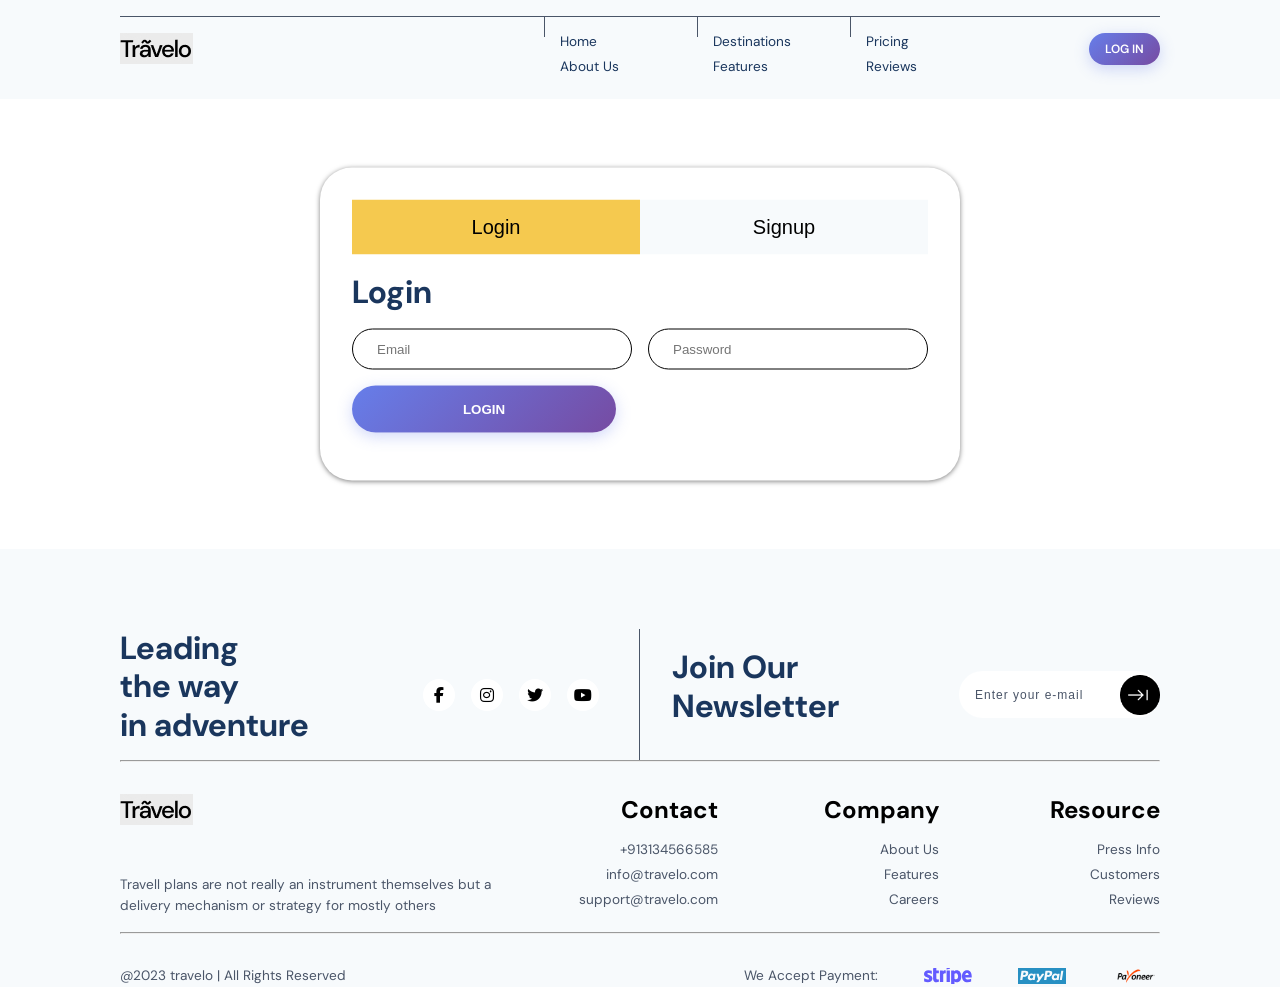
<file: Travelo-Travel-Agency-Website-main/Travelo-Travel-Agency-Website-main/templates/signup.html>
<!DOCTYPE html>
<html>
  <head>
    <meta charset="UTF-8" />
    <meta name="viewport" content="width=device-width, initial-scale=1.0" />
    <link rel="stylesheet" href="../main.css" />
    <link
      rel="stylesheet"
      href="https://cdnjs.cloudflare.com/ajax/libs/font-awesome/6.4.0/css/all.min.css"
      integrity="sha512-iecdLmaskl7CVkqkXNQ/ZH/XLlvWZOJyj7Yy7tcenmpD1ypASozpmT/E0iPtmFIB46ZmdtAc9eNBvH0H/ZpiBw=="
      crossorigin="anonymous"
      referrerpolicy="no-referrer"
    />
    <title>Login/Signup Form</title>
    <style>
      main {
        min-height: 50vh;
        position: relative;
      }
      .login {
        padding: 2rem;
        width: min(40rem, 100%);
        box-shadow: 0 1px 5px 0 rgba(0, 0, 0, 0.5);
        position: absolute;
        top: 50%;
        left: 50%;
        transform: translate(-50%, -50%);
        border-radius: 2rem;
      }

      .tab {
        overflow: hidden;
        margin-bottom: 1rem;
        display: flex;
        align-items: center;
        justify-content: space-between;
      }

      .tab button {
        width: 50%;
        padding: 1rem 0;
        border: none;
        background-color: var(--background);
        font-size: 1.25rem;
      }

      .tab button.active {
        background-color: #f5c94f;
      }

      .tabcontent {
        display: none;
      }

      #signupForm,
      #loginForm {
        display: none;
      }

      #successMessage,
      #signupSuccessMessage {
        position: fixed;
        bottom: 20px;
        right: 20px;
        padding: 10px 20px;
        background-color: #4caf50;
        color: white;
        border-radius: 5px;
        display: none;
      }
      #loginForm form,
      #signupForm form {
        display: grid;
        grid-template-columns: 1fr 1fr;
        gap: 1rem;
      }
      input {
        padding: 0.75rem 1.5rem;
        border-radius: 50px;
        border: none;
        border: 1px solid black;
      }
      input:focus {
        border-color: #f5c94f;
      }
    </style>
  </head>
  <body>
    <header>
      <nav>
        <div class="container">
          <div class="nav">
            <img src="../images/Travelo Logo.jpg" alt="Travelo Logo" />
            <ul>
              <li>
                <a href="../index.html" class="link">Home</a>
                <a href="./about.html" class="link">About Us</a>
              </li>
              <li>
                <a href="./destinations.html" class="link">Destinations</a>
                <a href="./services.html" class="link">Features</a>
              </li>
              <li>
                <a href="./prices.html" class="link">Pricing</a>
                <a href="./reviews.html" class="link">Reviews</a>
              </li>
            </ul>
            <div class="cta first">
              <a class="primary-btn small">Log In</a>
            </div>
            <i
              class="fa-solid fa-bars"
              style="color: #000000"
              id="nav-icon"
              onclick="toggleSidebar()"
            ></i>
            <div id="sidebar" class="sidebar">
              <ul>
                <li>
                  <a href="../index.html" class="link">Home</a>
                  <a href="./about.html" class="link">About Us</a>
                </li>
                <li>
                  <a href="./destinations.html" class="link">Destinations</a>
                  <a href="./services.html" class="link">Features</a>
                </li>
                <li>
                  <a href="./prices.html" class="link">Pricing</a>
                  <a href="./reviews.html" class="link">Reviews</a>
                </li>
                <li>
                  <a href="./terms.html" class="link"
                    >Terms & Policy</a
                  >
                </li>
              </ul>
              <div class="cta second">
                <a class="primary-btn small">Log In</a>
              </div>
            </div>
          </div>
        </div>
      </nav>
    </header>
    <main>
      <div class="container login">
        <div class="tab">
          <button
            id="loginTab"
            class="tablinks active"
            onclick="openTab(event, 'loginForm')"
          >
            Login
          </button>
          <button
            id="signupTab"
            class="tablinks"
            onclick="openTab(event, 'signupForm')"
          >
            Signup
          </button>
        </div>
        <div>
          <div id="loginForm" class="tabcontent">
            <h3>Login</h3>
            <form onsubmit="login(event)">
              <input
                type="email"
                id="loginEmail"
                placeholder="Email"
                required
              />
              <input
                type="password"
                id="loginPassword"
                placeholder="Password"
                required
              />
              <button type="submit" class="primary-btn">Login</button>
            </form>
          </div>

          <div id="signupForm" class="tabcontent">
            <h3>Signup</h3>
            <form onsubmit="signup(event)">
              <input type="text" id="signupName" placeholder="Name" required />
              <input
                type="email"
                id="signupEmail"
                placeholder="Email"
                required
              />
              <input
                type="password"
                id="signupPassword"
                placeholder="Password"
                required
              />
              <input
                type="password"
                id="signupConfirmPassword"
                placeholder="Confirm Password"
                required
              />
              <button type="submit" class="primary-btn">Signup</button>
            </form>
          </div>
        </div>
      </div>
      <div id="successMessage">Success! You have logged in.</div>
      <div id="signupSuccessMessage">
        Success! Your account has been created.
      </div>
    </main>

    <footer>
      <div class="container">
        <div>
          <div class="socials">
            <h3>Leading the way in adventure</h3>
            <div>
              <a href="https://www.facebook.com/" target="_blank">
                <i class="fa-brands fa-facebook-f" style="color: #000000"></i>
              </a>

              <a href="https://www.instagram.com/" target="_blank">
                <i class="fa-brands fa-instagram" style="color: #000000"></i>
              </a>
              <a href="https://www.twitter.com/" target="_blank">
                <i class="fa-brands fa-twitter" style="color: #000000"></i>
              </a>
              <a href="https://www.youtube.com/" target="_blank">
                <i class="fa-brands fa-youtube" style="color: #000000"></i>
              </a>
            </div>
          </div>
          <div class="newsletter">
            <h3>Join Our Newsletter</h3>
            <input type="email" placeholder="Enter your e-mail" />
            <img src="../images/icons/cta-btn.png" alt="Submit Icon" />
          </div>
        </div>
        <hr />
        <div>
          <div>
            <img src="../images/Travelo Logo.jpg" alt="Travelo Logo" />
            <p>
              Travell plans are not really an instrument themselves but a
              delivery mechanism or strategy for mostly others
            </p>
          </div>
          <div>
            <h4>Contact</h4>
            <a href="/">+913134566585</a>
            <a href="">info@travelo.com</a>
            <a href="">support@travelo.com</a>
          </div>
          <div>
            <h4>Company</h4>
            <a href="/">About Us</a>
            <a href="">Features</a>
            <a href="">Careers</a>
          </div>
          <div>
            <h4>Resource</h4>
            <a href="/">Press Info</a>
            <a href="">Customers</a>
            <a href="">Reviews</a>
          </div>
        </div>
        <hr />
        <div>
          <p>@2023 travelo | All Rights Reserved</p>
          <div>
            <p>We Accept Payment:</p>
            <img src="../images/icons/logos_stripe.svg" alt="Stripe Logo" />
            <img src="../images/icons/Paypal.svg" alt="Paypal Logo" />
            <img src="../images/icons/Payonner 1.svg" alt="Payoneer Logo" />
          </div>
        </div>
      </div>
    </footer>
    <script src="../main.js"></script>
    <script>
      // Check if the email already exists in local storage
      let loggedIn = JSON.parse(localStorage.getItem("loggedIn"));

      if (!loggedIn) {
        localStorage.setItem("loggedIn", false);
      }
      function isEmailExists(email) {
        const users = JSON.parse(localStorage.getItem("users"));
        if (users) {
          return users.some((user) => user.email === email);
        }
        return false;
      }

      // Save user data to local storage
      function saveUserData(name, email, password) {
        const users = JSON.parse(localStorage.getItem("users")) || [];
        users.push({ name, email, password });
        localStorage.setItem("users", JSON.stringify(users));
      }

      // Login event handler
      function login(event) {
        event.preventDefault();
        const email = document.getElementById("loginEmail").value;
        const password = document.getElementById("loginPassword").value;

        const users = JSON.parse(localStorage.getItem("users"));
        if (users) {
          const user = users.find(
            (user) => user.email === email && user.password === password
          );
          if (user) {
            showLoginSuccessMessage();
            localStorage.setItem("loggedIn", true);
            if (!user.cart) {
              user.cart = [];
            }
            localStorage.setItem("user-login", JSON.stringify(user));
            resetLoginForm();
            window.location.href = "/";
          } else {
            alert("Invalid email or password.");
          }
        } else {
          alert("Invalid email or password.");
        }
      }

      // Signup event handler
      function signup(event) {
        event.preventDefault();
        const name = document.getElementById("signupName").value;
        const email = document.getElementById("signupEmail").value;
        const password = document.getElementById("signupPassword").value;
        const confirmPassword = document.getElementById(
          "signupConfirmPassword"
        ).value;

        if (password.length < 8) {
          alert("Password must be at least 8 characters long.");
          return;
        }

        if (password !== confirmPassword) {
          alert("Passwords do not match.");
          return;
        }

        if (isEmailExists(email)) {
          alert("Email already exists. Please login instead.");
          return;
        }

        saveUserData(name, email, password);
        showSignupSuccessMessage();
        resetSignupForm();
      }

      // Show success message popup for login
      function showLoginSuccessMessage() {
        const successMessage = document.getElementById("successMessage");
        successMessage.style.display = "block";
        setTimeout(() => {
          successMessage.style.display = "none";
        }, 2000);
      }

      // Show success message popup for signup
      function showSignupSuccessMessage() {
        const signupSuccessMessage = document.getElementById(
          "signupSuccessMessage"
        );
        signupSuccessMessage.style.display = "block";
        setTimeout(() => {
          signupSuccessMessage.style.display = "none";
        }, 2000);
      }

      // Reset login form
      function resetLoginForm() {
        document.getElementById("loginEmail").value = "";
        document.getElementById("loginPassword").value = "";
      }

      // Reset signup form
      function resetSignupForm() {
        document.getElementById("signupName").value = "";
        document.getElementById("signupEmail").value = "";
        document.getElementById("signupPassword").value = "";
        document.getElementById("signupConfirmPassword").value = "";
      }

      // Switch between login and signup tabs
      function openTab(event, tabName) {
        const tablinks = document.getElementsByClassName("tablinks");
        for (let i = 0; i < tablinks.length; i++) {
          tablinks[i].classList.remove("active");
        }
        event.currentTarget.classList.add("active");

        const tabcontent = document.getElementsByClassName("tabcontent");
        for (let i = 0; i < tabcontent.length; i++) {
          tabcontent[i].style.display = "none";
        }
        document.getElementById(tabName).style.display = "block";
      }

      // Set the default active tab
      document.getElementById("loginTab").click();
    </script>
  </body>
</html>
</file>
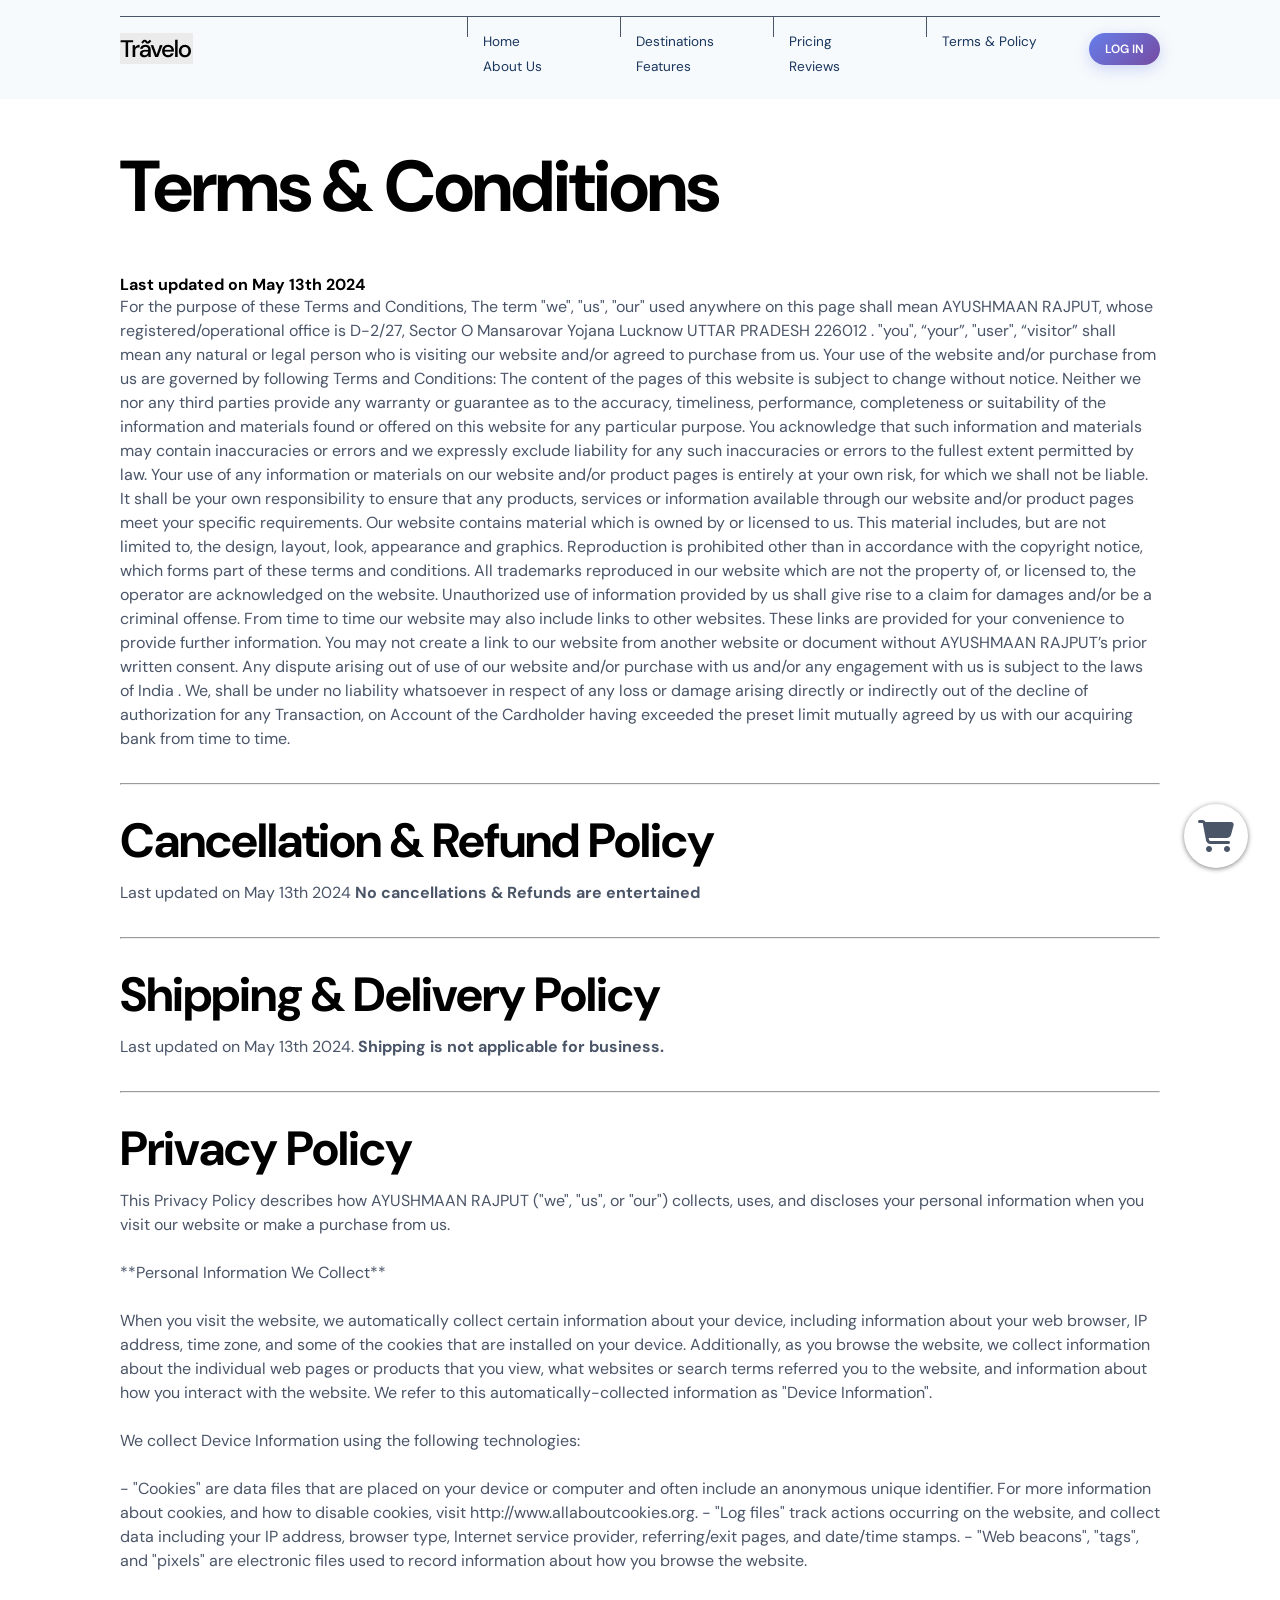
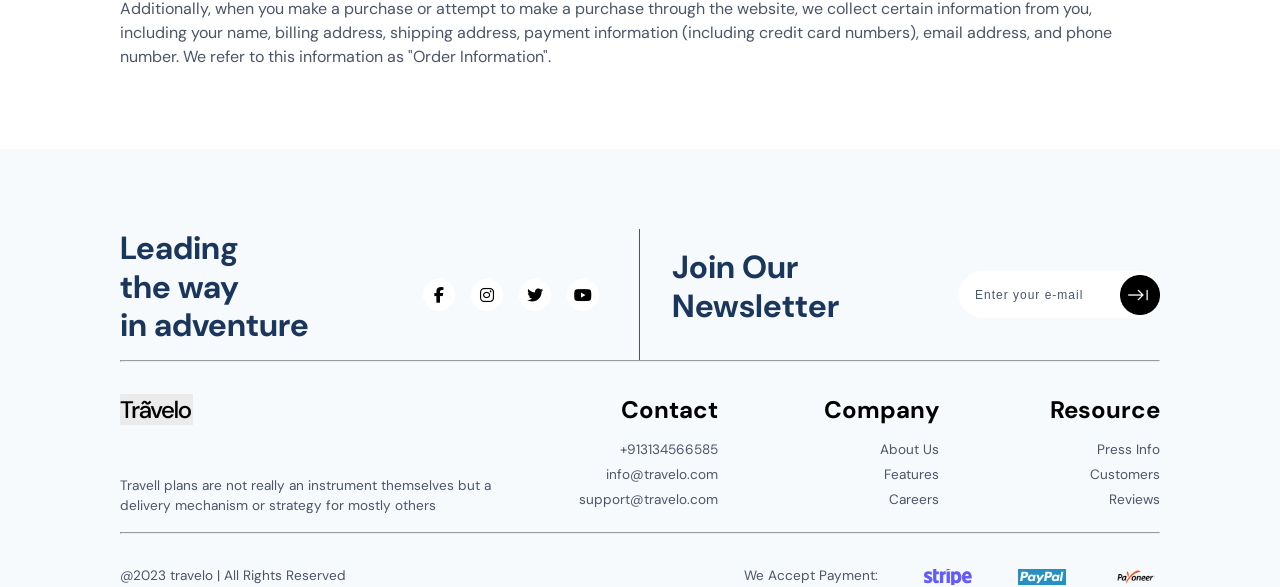
<file: Travelo-Travel-Agency-Website-main/Travelo-Travel-Agency-Website-main/templates/terms.html>
<!DOCTYPE html>
<html>
<head>
  <meta charset="UTF-8" />
  <meta name="viewport" content="width=device-width, initial-scale=1.0" />
  <link rel="stylesheet" href="../main.css" />
  <link rel="stylesheet" href="https://cdnjs.cloudflare.com/ajax/libs/font-awesome/6.4.0/css/all.min.css" integrity="sha512-iecdLmaskl7CVkqkXNQ/ZH/XLlvWZOJyj7Yy7tcenmpD1ypASozpmT/E0iPtmFIB46ZmdtAc9eNBvH0H/ZpiBw==" crossorigin="anonymous" referrerpolicy="no-referrer" />
  <title>Terms & Conditions | Your Travel Agency</title>
  <style>
    /* CSS styles */
    p {
      font-size: 1rem;
    }
    main h2 {
      margin-bottom: 1rem;
      font-size: 3rem;
    }
    .service {
      display: flex;
      align-items: center;
      margin-bottom: 3rem;
      box-shadow: 0 1px 5px 0 rgba(0, 0, 0, 0.5);
      padding: 1rem;
      border-radius: 5rem 1rem 1rem 5rem;
      transition: all 0.1s ease-in;
      cursor: pointer;
    }
    .service:hover {
      box-shadow: 0 4px 10px 0 rgba(0, 0, 0, 0.5);
    }
    .service img {
      width: 15rem;
      height: 15rem;
      border-radius: 4rem 1rem 1rem 4rem;
      margin-right: 1rem;
    }
    .service-details {
      flex: 1;
    }
    @media screen and (max-width: 1050px) {
      main h2 {
        font-size: 2rem;
      }
      .service img {
        width: 10rem;
        height: 10rem;
        border-radius: 4rem 1rem 1rem 4rem;
        margin-right: 1rem;
      }
    }
    @media screen and (max-width: 635px) {
      main h2 {
        font-size: 2rem;
        margin-bottom: 0.5rem;
      }
      .service {
        border-radius: 1rem;
        flex-direction: column;
      }
      .service img {
        width: 100%;
        border-radius: 1rem;
        margin-bottom: 1rem;
        margin-right: auto !important;
      }
      .service-details {
        text-align: center;
      }
      p {
        margin-left: auto;
        /* max-width: 20rem; */
      }
    }
  </style>
</head>
<body>
  <header>
    <nav>
      <div class="container">
        <div class="nav">
          <img src="../images/Travelo Logo.jpg" alt="Travelo Logo" />
          <ul>
            <li>
              <a href="../index.html" class="link">Home</a>
              <a href="./about.html" class="link">About Us</a>
            </li>
            <li>
              <a href="./destinations.html" class="link">Destinations</a>
              <a href="#" class="link">Features</a>
            </li>
            <li>
              <a href="./prices.html" class="link">Pricing</a>
              <a href="./reviews.html" class="link">Reviews</a>
            </li>
            <li>
              <a href="#" class="link">Terms & Policy</a>
            </li>
          </ul>
          <div class="cta first">
            <a class="primary-btn small">Log In</a>
          </div>
          <i class="fa-solid fa-bars" style="color: #000000" id="nav-icon" onclick="toggleSidebar()"></i>
          <div id="sidebar" class="sidebar">
            <ul>
              <li>
                <a href="../index.html" class="link">Home</a>
                <a href="./about.html" class="link">About Us</a>
              </li>
              <li>
                <a href="./destinations.html" class="link">Destinations</a>
                <a href="#" class="link">Features</a>
              </li>
              <li>
                <a href="./prices.html" class="link">Pricing</a>
                <a href="./reviews.html" class="link">Reviews</a>
              </li>
            </ul>
            <div class="cta second">
              <a class="primary-btn small">Log In</a>
            </div>
          </div>
        </div>
      </div>
    </nav>
  </header>
  <main class="fade-in">
    <div class="container">
      <h1>Terms & Conditions</h1>
      <strong>Last updated on May 13th 2024</strong>
      <p style="margin-bottom: 2rem;">
        For the purpose of these Terms and Conditions, The term "we", "us", "our" used anywhere on this page shall mean AYUSHMAAN RAJPUT, whose registered/operational office is D-2/27, Sector O Mansarovar Yojana Lucknow UTTAR PRADESH 226012 . "you", “your”, "user", “visitor” shall mean any natural or legal person who is visiting our website and/or agreed to purchase from us. Your use of the website and/or purchase from us are governed by following Terms and Conditions: The content of the pages of this website is subject to change without notice. Neither we nor any third parties provide any warranty or guarantee as to the accuracy, timeliness, performance, completeness or suitability of the information and materials found or offered on this website for any particular purpose. You acknowledge that such information and materials may contain inaccuracies or errors and we expressly exclude liability for any such inaccuracies or errors to the fullest extent permitted by law. Your use of any information or materials on our website and/or product pages is entirely at your own risk, for which we shall not be liable. It shall be your own responsibility to ensure that any products, services or information available through our website and/or product pages meet your specific requirements. Our website contains material which is owned by or licensed to us. This material includes, but are not limited to, the design, layout, look, appearance and graphics. Reproduction is prohibited other than in accordance with the copyright notice, which forms part of these terms and conditions. All trademarks reproduced in our website which are not the property of, or licensed to, the operator are acknowledged on the website. Unauthorized use of information provided by us shall give rise to a claim for damages and/or be a criminal offense. From time to time our website may also include links to other websites. These links are provided for your convenience to provide further information. You may not create a link to our website from another website or document without AYUSHMAAN RAJPUT’s prior written consent. Any dispute arising out of use of our website and/or purchase with us and/or any engagement with us is subject to the laws of India . We, shall be under no liability whatsoever in respect of any loss or damage arising directly or indirectly out of the decline of authorization for any Transaction, on Account of the Cardholder having exceeded the preset limit mutually agreed by us with our acquiring bank from time to time.
      </p>
      <hr />
      <h2>Cancellation & Refund Policy</h2>
      <p style="margin-bottom: 2rem;">
        Last updated on May 13th 2024
        <strong>No cancellations & Refunds are entertained</strong>
      </p>
      <hr />
      <h2>Shipping & Delivery Policy</h2>
      <p style="margin-bottom: 2rem;">
        Last updated on May 13th 2024.
        <strong>Shipping is not applicable for business.</strong>
      </p>
      <hr />
      <h2>Privacy Policy</h2>
      <p style="margin-bottom: 2rem;">
        This Privacy Policy describes how AYUSHMAAN RAJPUT ("we", "us", or "our") collects, uses, and discloses your personal information when you visit our website or make a purchase from us.
        <br><br>
        **Personal Information We Collect**
        <br><br>
        When you visit the website, we automatically collect certain information about your device, including information about your web browser, IP address, time zone, and some of the cookies that are installed on your device. Additionally, as you browse the website, we collect information about the individual web pages or products that you view, what websites or search terms referred you to the website, and information about how you interact with the website. We refer to this automatically-collected information as "Device Information".
        <br><br>
        We collect Device Information using the following technologies:
        <br><br>
        - "Cookies" are data files that are placed on your device or computer and often include an anonymous unique identifier. For more information about cookies, and how to disable cookies, visit http://www.allaboutcookies.org.
        - "Log files" track actions occurring on the website, and collect data including your IP address, browser type, Internet service provider, referring/exit pages, and date/time stamps.
        - "Web beacons", "tags", and "pixels" are electronic files used to record information about how you browse the website.
        <br><br>
        Additionally, when you make a purchase or attempt to make a purchase through the website, we collect certain information from you, including your name, billing address, shipping address, payment information (including credit card numbers), email address, and phone number. We refer to this information as "Order Information".
      </p>
    </div>
  </main>
  <div class="wishlist" id="wishlist">
    <i class="fa-solid fa-cart-shopping"></i>
  </div>
  <div id="wishlist-container" class="wishlist-container">
    <div class="wishlist-content" id="wishlist-content"></div>
    <div>
      <p style="margin-bottom: 1rem" id="estimated">
        Total Estimated Price : <strong id="total-amount">0</strong>
      </p>
      <button id="buy" class="primary-btn">Checkout Now</button>
    </div>
  </div>
  <footer>
    <div class="container">
      <div>
        <div class="socials">
          <h3>Leading the way in adventure</h3>
          <div>
            <a href="https://www.facebook.com/" target="_blank">
              <i class="fa-brands fa-facebook-f" style="color: #000000"></i>
            </a>
            <a href="https://www.instagram.com/" target="_blank">
              <i class="fa-brands fa-instagram" style="color: #000000"></i>
            </a>
            <a href="https://www.twitter.com/" target="_blank">
              <i class="fa-brands fa-twitter" style="color: #000000"></i>
            </a>
            <a href="https://www.youtube.com/" target="_blank">
              <i class="fa-brands fa-youtube" style="color: #000000"></i>
            </a>
          </div>
        </div>
        <div class="newsletter">
          <h3>Join Our Newsletter</h3>
          <input type="email" placeholder="Enter your e-mail" />
          <img src="../images/icons/cta-btn.png" alt="Submit Icon" onclick="showPopup()" />
          <div id="popup" class="popup"></div>
        </div>
      </div>
      <hr />
      <div>
        <div>
          <img src="../images/Travelo Logo.jpg" alt="Travelo Logo" />
          <p>
            Travell plans are not really an instrument themselves but a delivery mechanism or strategy for mostly others
          </p>
        </div>
        <div>
          <h4>Contact</h4>
          <a href="/">+913134566585</a>
          <a href="">info@travelo.com</a>
          <a href="">support@travelo.com</a>
        </div>
        <div>
          <h4>Company</h4>
          <a href="/">About Us</a>
          <a href="">Features</a>
          <a href="">Careers</a>
        </div>
        <div>
          <h4>Resource</h4>
          <a href="/">Press Info</a>
          <a href="">Customers</a>
          <a href="">Reviews</a>
        </div>
      </div>
      <hr />
      <div>
        <p>@2023 travelo | All Rights Reserved</p>
        <div>
          <p>We Accept Payment:</p>
          <img src="../images/icons/logos_stripe.svg" alt="Stripe Logo" />
          <img src="../images/icons/Paypal.svg" alt="Paypal Logo" />
          <img src="../images/icons/Payonner 1.svg" alt="Payoneer Logo" />
        </div>
      </div>
    </div>
  </footer>
</body>
<script src="../main.js"></script>
<!-- </script> -->
</html>
</file>
<file: Travelo-Travel-Agency-Website-main/Travelo-Travel-Agency-Website-main/ExploreScape-Travel-website-main/styles.css>
@import url('https://fonts.googleapis.com/css2?family=Inter:ital,opsz,wght@0,14..32,100..900;1,14..32,100..900&display=swap');

* {
  padding: 0;
  margin: 0;
  border: none;
  outline: none;
  font-family: "Inter", sans-serif;
}

body {
  background-image: url(img/bac\ 4.png);
  background-size: cover;
  background-position: top;
  background-repeat: no-repeat;
  overflow: hidden;
}

body::after {
  content: '';
  position: absolute;
  top: 0;
  bottom: 0;
  right: 0;
  left: 0;
  background: linear-gradient(transparent 50%, rgb(0, 0, 0));
}

/* Background-images */

.content img {
  position: absolute;
  bottom: -12%;
}

header {
  position: absolute;
  top: 0;
  z-index: 1;
  width: 100%;
  display: flex;
  justify-content: center;
  align-items: center;
}

nav {
  display: flex;
  align-items: center;
  gap: 10px;
  padding: 10px 5%;
  background-color: rgba(255, 255, 255, 0.2);
  height: 30px;
  border-bottom-left-radius: 20px;
  border-bottom-right-radius: 20px;
  backdrop-filter: blur(5px);
  box-shadow: 0 2px 8px rgba(0, 0, 0, 0.4);
}

nav a {
  font-size: 18px;
  font-weight: 500;
  letter-spacing: 2px;
  color: rgb(53, 53, 53);
  width: 110px;
  text-align: center;
  padding: 15px 0;
  border-bottom-left-radius: 20px;
  border-bottom-right-radius: 20px;
  cursor: pointer;
  transition: all 0.3s;
}

.active {
  background-color: #16423c;
  color: white;
}

nav a:hover {
  background-color: #16423c;
  color: white;
}

nav:hover > a:not(:hover) {
  background-color: transparent;
  color: rgb(53, 53, 53);
}

.title {
  position: absolute;
  top: 40%;
  right: 50%;
  transform: translate(50%, -50%);
  
}

.title h3 {
  font-size: 1.5rem;
  font-weight: 400;
  letter-spacing: 15px;
  color: white;
  text-align: center;
}

.title h1 {
  font-size: 15rem;
  font-weight: 800;
  letter-spacing: 50px;
  text-transform: uppercase;
  color: white;
  text-align: center;
  margin: -20px 0;
}

p {
  font-size: 14px;
  font-weight: 300;
  letter-spacing: 1px;
  line-height: 1.8;
  color: rgba(255, 255, 255, 0.7);
  width: 70%;
  text-align: center;
  text-shadow: 0 1px 5px rgba(0, 0, 0, 0.2);
}

.info-wrap {
  width: 100%;
  display: flex;
  justify-content: center;
  position: absolute;
  bottom: 18%;
  z-index: 1;
}

.cta {
  position: absolute;
  bottom: 8%;
  display: flex;
  justify-content: center;
  width: 100%;
  z-index: 1;
}

.cta button {
  font-size: 18px;
  font-weight: 400;
  letter-spacing: 3px;
  text-transform: uppercase;
  color: rgba(255, 255, 255, 0.8);
  background-color: transparent;
  border: 1px solid rgba(255, 255, 255, 0.8);
  border-radius: 50px;
  height: 50px;
  width: 300px;
  display: flex;
  align-items: center;
  justify-content: center;
  gap: 8px;
  transition: all 0.2s;
  cursor: pointer;
}

.cta button:hover {
  background-color: rgba(255, 255, 255, 0.8);
  color:rgb(53, 53, 53);
}

.slider {
  position: absolute;
  top: 50%;
  width: 100%;
  display: flex;
  justify-content: space-between;
}
.slider i {
  padding: 0 5%;
  font-size: 36px;
  color: rgba(255, 255, 255, 0.4);
}

/* Animations */
@keyframes bottomIn {
  from {
    transform: translateY(200px);
  }
  to {
    transform: translateY(0);
  }
}

.back-1 {
  animation: bottomIn 1s ease-out forwards;
}

.back-2 {
  animation: bottomIn 1.3s ease-out forwards;
}

.back-3 {
  animation: bottomIn 1.5s ease-out forwards;
}

@keyframes bottomInText {
  from {
    transform: translateY(500px);
  }
  to {
    transform: translateY(0);
    opacity: 1;
  }
}

h3 {
  animation: bottomInText 1s ease-out forwards;
}

h1 {
  animation: bottomInText 1.2s ease-out forwards;
}

p {
  animation: bottomInText 1.2s ease-out forwards;
  animation-delay: 0.2s;
  opacity: 0;
}

button {
  animation: bottomInText 1.2s ease-out forwards;
  animation-delay: 0.3s;
  opacity: 0;
}

@keyframes backgroundImage {
  from {
    background-position: top;
  }
  to {
    background-position: 50% 14%;
  }
}

body {
  animation: backgroundImage 1.6s ease-out forwards;
}

@keyframes topIn {
  from {
    transform: translateY(-100%);
    opacity: 0;
  }
  to {
    transform: translateY(0);
    opacity: 1;
  }
}

nav {
  animation: topIn 1.2s ease-out forwards;
}

@keyframes zoomOut{
  from {
    transform: scale(1.5);
    opacity: 0;
  }
  to {
    transform: scale(1);
    opacity: 1;
  }
}

.slider {
  animation: zoomOut 1.2s ease-out forwards;
}
</file>
<file: Travelo-Travel-Agency-Website-main/Travelo-Travel-Agency-Website-main/main.css>
@import url("https://fonts.googleapis.com/css2?family=DM+Sans:ital,wght@0,400;0,500;0,700;1,400;1,500;1,700&display=swap");
:root {
  /* Modern Travel Colors */
  --headings: #1a365d;
  --background: #f7fafc;
  --paragraph: #4a5568;
  --highlight-light: #edf2f7;
  --highlight-dark: #e2e8f0;
  --waves-color: #3182ce;
  --accent-color: #38b2ac;
  --gradient-primary: linear-gradient(135deg, #667eea 0%, #764ba2 100%);
  --gradient-secondary: linear-gradient(135deg, #f093fb 0%, #f5576c 100%);

  /* Modern fontsizes */
  --h1: 4.5rem;
  --h2: 3.5rem;
  --h3: 2rem;
  --h4: 1.5rem;
}
/* 
icon1:#EB6A4F;
icon2:#3D3E83;
icon3:#3FBE81;https://media.licdn.com/dms/image/C4D0BAQE4VnEuA-t82g/company-logo_200_200/0/1644429446411?e=2147483647&v=beta&t=zcC7HzcexS-Gt_PRpkl-6XZdQig0qxzwyiavd6DmABU
icon4:#7229E4;
icon5:##609EEB;
icon6:#C367B8;https://theme.zdassets.com/theme_assets/613805/20ca47df8103cd19bbad5a9ccc012eb7397d1813.png
*/

*,
*::before,
*::after {
  margin: 0;
  padding: 0;
  box-sizing: border-box;
  /* border:1px solid red; */
}
box-shadow html {
  font-size: 16px;
  scroll-behavior: smooth;
}

body {
  font-family: "DM Sans", sans-serif;
}

a,
button {
  cursor: pointer;
}
img {
  object-fit: cover;
}
a {
  text-decoration: none;
  transition: color 0.2s ease-out;
}
a:hover {
  color: var(--accent-color);
}
h1 {
  font-size: var(--h1);
  font-weight: bolder;
  letter-spacing: -2px;
  margin: 3rem auto;
  line-height: 1.1;
}
h2 {
  font-size: var(--h2);
  font-weight: bolder;
  letter-spacing: -1px;
  margin-bottom: 3rem;
  line-height: 1;
}
h3 {
  font-size: var(--h3);
  margin-bottom: 1rem;
  color: var(--headings);
}
h1,
h2,
h3,
h4 {
  text-wrap: balance;
}
p {
  font-size: 0.9rem;
  color: var(--paragraph);
  line-height: 1.5;
}
.primary-btn {
  background: var(--gradient-primary);
  color: #fff;
  text-transform: uppercase;
  border: none;
  border-radius: 50px;
  padding: 1rem 2rem;
  margin-right: 1rem;
  transition: all 0.3s ease-out;
  cursor: pointer;
  font-weight: 600;
  box-shadow: 0 4px 15px rgba(102, 126, 234, 0.3);
}
.small {
  padding: 0.5rem 1rem !important;
  font-size: 0.75rem;
  margin: 0;
}
.primary-btn:hover {
  transform: translateY(-2px);
  box-shadow: 0 8px 25px rgba(102, 126, 234, 0.4);
  background: var(--gradient-secondary);
}
header nav {
  width: 100%;
  background-color: var(--background);
  padding-top: 1rem;
}
.container {
  width: min(100%, 65rem);
  margin: auto;
}
main .container {
  padding-bottom: 3rem;
}
.container > .nav {
  padding: 1rem 0;
  display: flex;
  align-items: flex-start;
  justify-content: space-between;
  border-top: 1px solid var(--paragraph);
}
header nav ul {
  display: flex;
  margin-left: 15rem;
}
header nav ul li {
  display: flex;
  flex-direction: column;
  margin-left: 1.75rem;
  width: 125px;
  position: relative;
}
header nav ul li::before {
  content: "";
  width: 1px;
  height: 20px;
  position: absolute;
  top: -1rem;
  left: -1rem;
  background-color: var(--paragraph);
}
header nav ul li a {
  font-size: 0.85rem;
  margin-bottom: 0.5rem;
  text-decoration: none;
  color: var(--headings);
}
header nav .cta {
  display: flex;
  align-items: center;
  justify-content: space-between;
}
/* header nav .cta .cta__btn {
  border: none;
  background-color: transparent;
  letter-spacing: -0.5px;
} */
header nav .cta img {
  width: 3rem;
  object-fit: cover;
  margin-left: 0.5rem;
  margin-right: auto;
}
#nav-icon {
  display: none;
}
.sidebar {
  display: none;
}

/* Footer Styles */
footer {
  padding: 5rem 0 0 0;
  background-color: var(--background);
}
footer .container > div:first-of-type {
  display: flex;
  align-items: center;
  justify-content: space-between;
}
footer .container .socials,
footer .container .newsletter {
  width: 50%;
  display: flex;
  align-items: center;
  justify-content: space-between;
}
footer .container .socials {
  border-right: 1px solid var(--paragraph);
  padding-right: 2rem;
}
footer .container .newsletter {
  padding-left: 2rem;
  position: relative;
}
footer .container h3 {
  font-size: var(--h3);
  line-height: 1.2;
  padding-bottom: 0;
  max-width: 50%;
}
footer .container .socials div {
  display: flex;
  align-items: center;
  justify-content: space-between;
}
footer .container .socials div > a {
  background-color: white;
  padding: 0.5rem;
  width: 2rem;
  height: 2rem;
  border-radius: 50%;
  margin: 0 0.5rem;
  display: flex;
  align-items: center;
  justify-content: center;
}
footer .container .newsletter input {
  padding: 1rem;
  border-radius: 50px;
  border: none;
}

footer .container .newsletter input::placeholder {
  color: var(--paragraph);
  font-size: 0.75rem;
  letter-spacing: 1px;
}
footer .container .newsletter img {
  height: 2.5rem;
  position: absolute;
  right: 0;
}
hr {
  background-color: var(--paragraph);
  margin-bottom: 2rem;
}

footer .container > div:nth-of-type(2) {
  display: grid;
  grid-template-columns: 2fr 1fr 1fr 1fr;
  gap: 2rem;
  margin-bottom: 1rem;
}

footer .container > div:nth-of-type(2) a {
  text-decoration: none;
  font-size: 0.85rem;
  color: var(--paragraph);
  margin-bottom: 0.5rem;
}
footer p {
  color: var(--paragraph);
  font-size: 0.85rem;
  line-height: 1.5;
}
footer h4 {
  font-size: var(--h4);
  margin-bottom: 1rem;
}
footer .container > div:nth-of-type(2) > div {
  display: flex;
  flex-direction: column;
  align-items: flex-end;
  justify-content: space-between;
}
footer .container > div:nth-of-type(2) img {
  align-self: flex-start;
}
footer .container > div:nth-of-type(3),
footer .container > div:nth-of-type(3) > div {
  display: flex;
  align-items: center;
  justify-content: space-between;
}
footer .container > div:nth-of-type(3) > div {
  width: 40%;
}
footer .container > div:nth-of-type(3) > div img {
  width: 3rem;
  max-height: 1rem;
  justify-self: flex-end;
}

.popup {
  position: fixed;
  bottom: 10px;
  right: 10px;
  background-color: #4caf50;
  color: white;
  padding: 10px;
  border-radius: 4px;
  display: none;
  animation: fadeOut 4s;
}

@keyframes fadeOut {
  0% {
    opacity: 1;
  }
  50% {
    opacity: 1;
  }
  100% {
    opacity: 0;
  }
}
/* animation for sections animatoin when scrolling into view */
.fade-in {
  opacity: 0;
  transform: translateY(100px);
  transition: all 0.75s ease-in-out;
}

.fade-in.visible {
  opacity: 1;
  transform: translateY(0);
}
/* Wishlist/cart button */
.wishlist {
  position: fixed;
  bottom: 2rem;
  right: 2rem;
  padding: 1rem;
  border-radius: 50%;
  width: 4rem;
  height: 4rem;
  font-size: 2rem;
  display: flex;
  align-items: center;
  justify-content: center;
  color: var(--paragraph);
  background-color: #fff;
  box-shadow: 0 1px 5px 0 rgba(0, 0, 0, 0.5);
  z-index: 1000;
  cursor: pointer;
  transition: all 0.2s ease-in-out;
}
.wishlist:hover {
  box-shadow: 0 4px 10px 0 rgba(0, 0, 0, 0.5);
  background: var(--gradient-primary);
  color: #fff;
}

.wishlist-container {
  display: none;
  width: 40%;
  min-height: 400px;
  position: fixed;
  bottom: 2rem;
  right: 7rem;
  padding: 1rem;
  border-radius: 1rem;
  box-shadow: 0 3px 8px 0 rgba(0, 0, 0, 0.5);
  background-color: #fff;
  z-index: 1000;
}
.wishlist-content {
  justify-self: flex-start;
  align-self: flex-end;
  width: 100%;
}
.subtitle {
  text-transform: uppercase;
  letter-spacing: 2px;
  font-size: 0.75rem;
  color: var(--paragraph);
  margin-bottom: 0.5rem;
}
.wishlist-content h3 {
  margin: 0;
  font-weight: 400;
}
.wishlist-content hr {
  background-color: var(--paragraph);
  margin-bottom: 1rem;
  opacity: 0.5;
}
.wishlist-content select {
  border: 1px solid #6a96e2;
  padding: 0.5rem;
  color: #6a96e2;
}
.wishlist-content select:checked {
  border-color: #6a96e2;
}
.wishlist-content select > option {
  padding: 0.5rem 1rem;
}
.wishlist-content button {
  border: none;
  background-color: transparent;
  border: 1px solid #e6707c;
  border-radius: 50px;
  padding: 0.5rem 1rem;
  font-size: 0.75rem;
  color: #e6707c;
}
.wishlist-content > div {
  display: flex;
  flex-direction: column;
  align-items: stretch;
  justify-content: space-between;
}
.wishlist-content > div > div {
  justify-content: space-between;
  align-items: center;
  position: relative;
}

.show {
  display: flex;
  flex-direction: column;
  justify-content: space-between;
  align-items: flex-start;
}
.show-btn {
  display: block;
}
.hide-btn {
  display: none;
}
@media screen and (max-width: 1050px) {
  :root {
    /* fontsizes */
    --h1: 4rem;
    --h2: 2.75rem;
    --h3: 1.25rem;
    --h4: 1rem;
  }
  html {
    font-size: 14px;
  }
  .primary-btn {
    padding: 0.75rem 1.5rem;
  }
  .container {
    padding: 0 1rem;
  }
  header {
    width: 100%;
  }
  header nav {
    padding: 1rem 0;
  }
  .container {
    width: 100%;
  }
  .container > .nav {
    padding: 1rem;
  }
  header nav ul {
    display: flex;
    margin-left: 8rem;
  }
  header nav ul li {
    margin-left: 1rem;
    width: 6rem;
  }
  header nav ul li::before {
    height: 15px;
  }

  header nav .cta .cta__btn {
    font-size: 0.75rem;
  }
  header nav .cta img {
    width: 1.25rem;
    margin-left: 0.25rem;
  }

  /* Footer Styles */
  footer {
    padding: 2rem 1rem 0 1rem;
  }
  footer .container .socials div > img {
    padding: 0.25rem;
  }
  footer .container .newsletter input {
    padding: 0.75rem;
  }

  footer .container .newsletter img {
    height: 1.5rem;
  }

  footer .container > div:nth-of-type(2) {
    gap: 1rem;
  }

  .popup {
    top: 1rem;
    bottom: auto;
    right: 4rem;
    background-color: #4caf50;
  }

  .wishlist-container {
    display: none;
    width: 50%;
    right: 7rem;
  }
  .show {
    display: flex;
    flex-direction: column;
    justify-content: space-between;
    align-items: flex-start;
  }
  .show-btn {
    display: block;
  }
  .hide-btn {
    display: none;
  }
}


@media screen and (max-width: 768px) {
  header nav ul {
    display: none;
  }
  header .nav > .first {
    display: none;
  }
  .nav {
    position: relative;
  }
  #nav-icon {
    display: block;
    cursor: pointer;
  }
  .sidebar {
    display: none;
    position: absolute;
    background: var(--gradient-primary);
    width: 100%;
    /* min-height: 20vh; */
    top: 80%;
    box-shadow: 0 2px 5px rgba(0, 0, 0, 0.5);
    border-radius: 1rem;
    z-index: 1000;
  }
  .show-sidebar {
    display: flex;
  }
  #sidebar ul {
    display: flex;
    align-items: flex-start;
    flex-direction: column;
    margin: auto;
    width: 100%;
    padding: 2rem 1rem;
  }
  #sidebar ul li {
    display: flex;
    flex-direction: column;
    margin-left: auto;
    width: 100%;
    position: relative;
  }
  #sidebar ul li::before {
    content: none;
  }
  #sidebar nav ul li a {
    font-size: 0.85rem;
    margin-bottom: 0.5rem;
    text-decoration: none;
    color: var(--headings);
  }
  #sidebar .nav .cta {
    display: flex;
    align-items: center;
    justify-content: space-between;
  }
  .second {
    margin-right: 1rem;
    min-width: 5rem;
  }
}
@media screen and (max-width: 635px) {
  :root {
    /* fontsizes */
    --h1: 3.25rem;
    --h2: 2.75rem;
    --h3: 1.25rem;
    --h4: 1rem;
  }
  html {
    font-size: 12px;
  }
  .primary-btn {
    padding: 0.5rem 1.5rem;
    font-size: 0.85rem;
  }
  .container > .nav {
    padding: 0;
    padding-top: 1rem;
  }
  .wishlist-container {
    width: 70%;
  }
  .show {
    display: flex;
    flex-direction: column;
    justify-content: space-between;
    align-items: flex-start;
  }
  .show-btn {
    display: block;
  }
  .hide-btn {
    display: none;
  }
  footer .container .socials,
  footer .container .newsletter {
    flex-direction: column;
    align-items: center;
    margin-bottom: 1rem;
    text-align: center;
  }
  footer .container .newsletter img {
    height: 2.5rem;
    position: absolute;
    right: 0;
    bottom: 0;
  }
}
</file>
